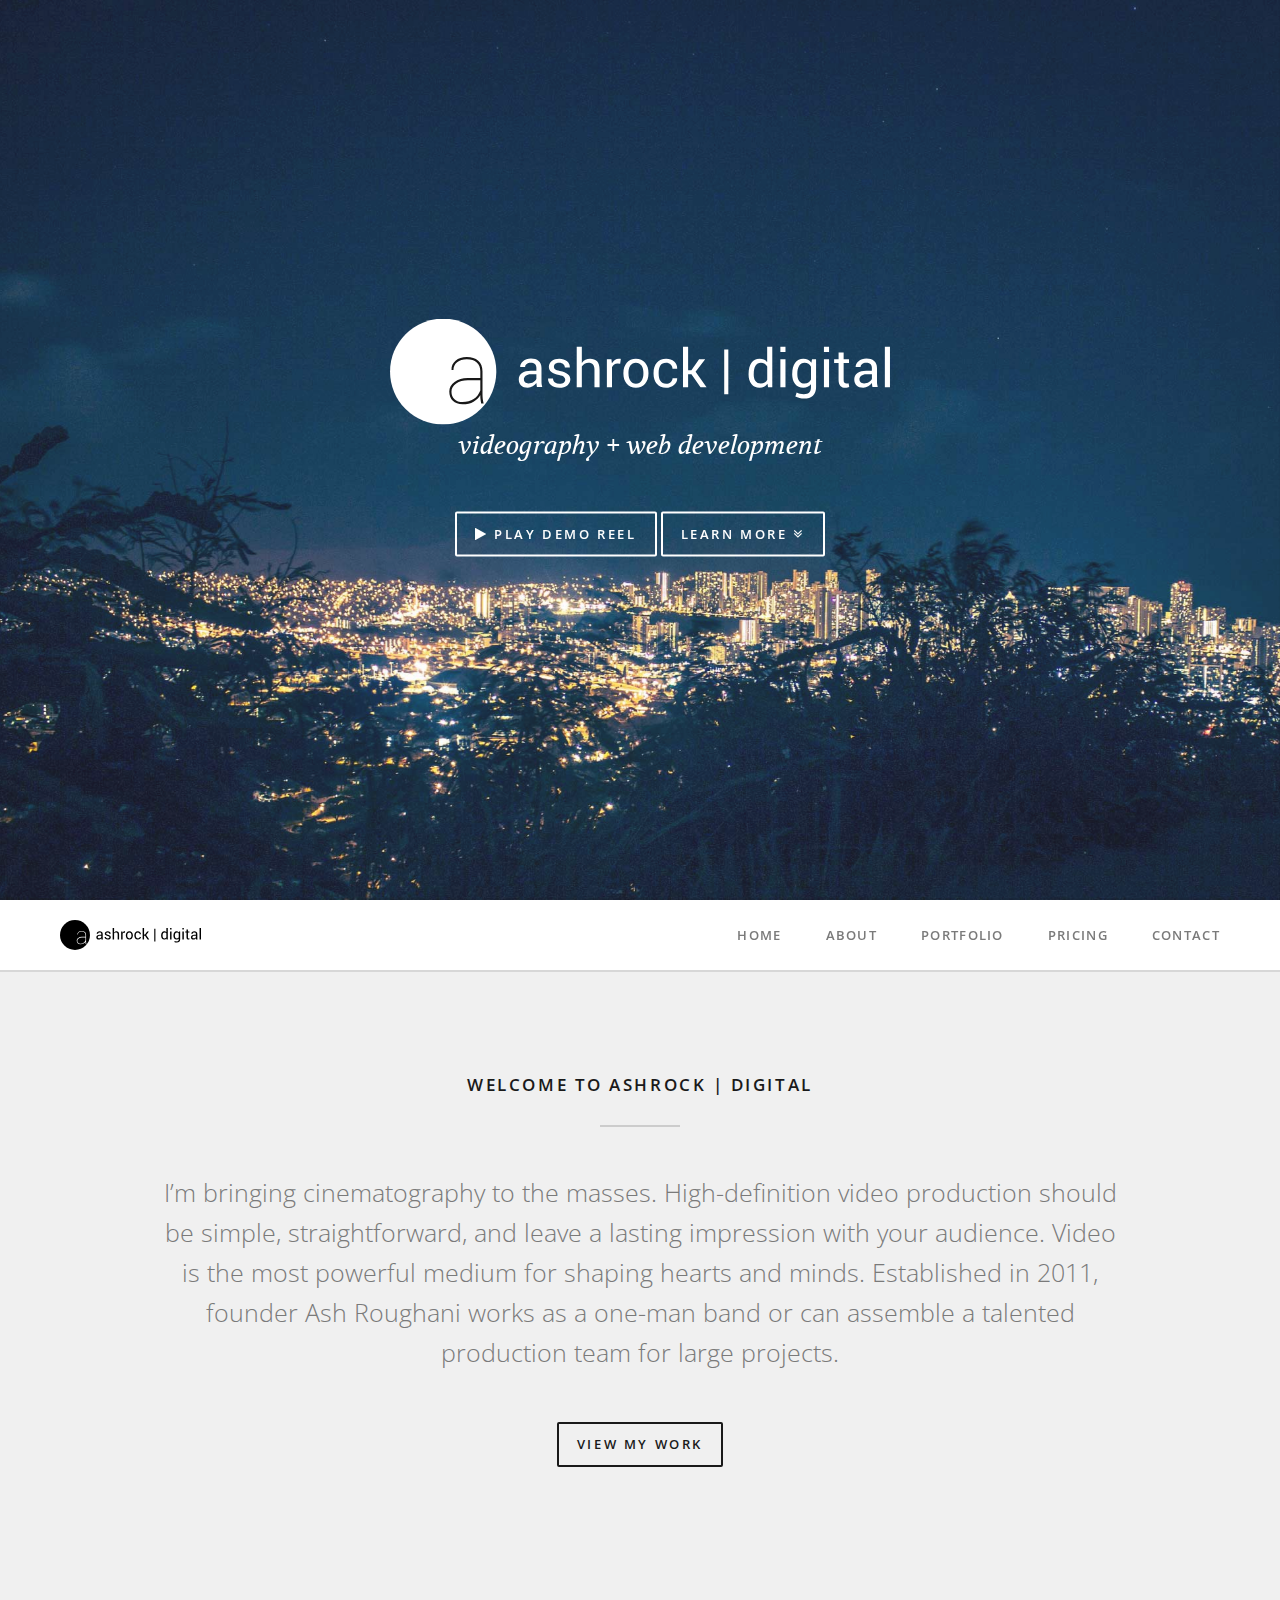
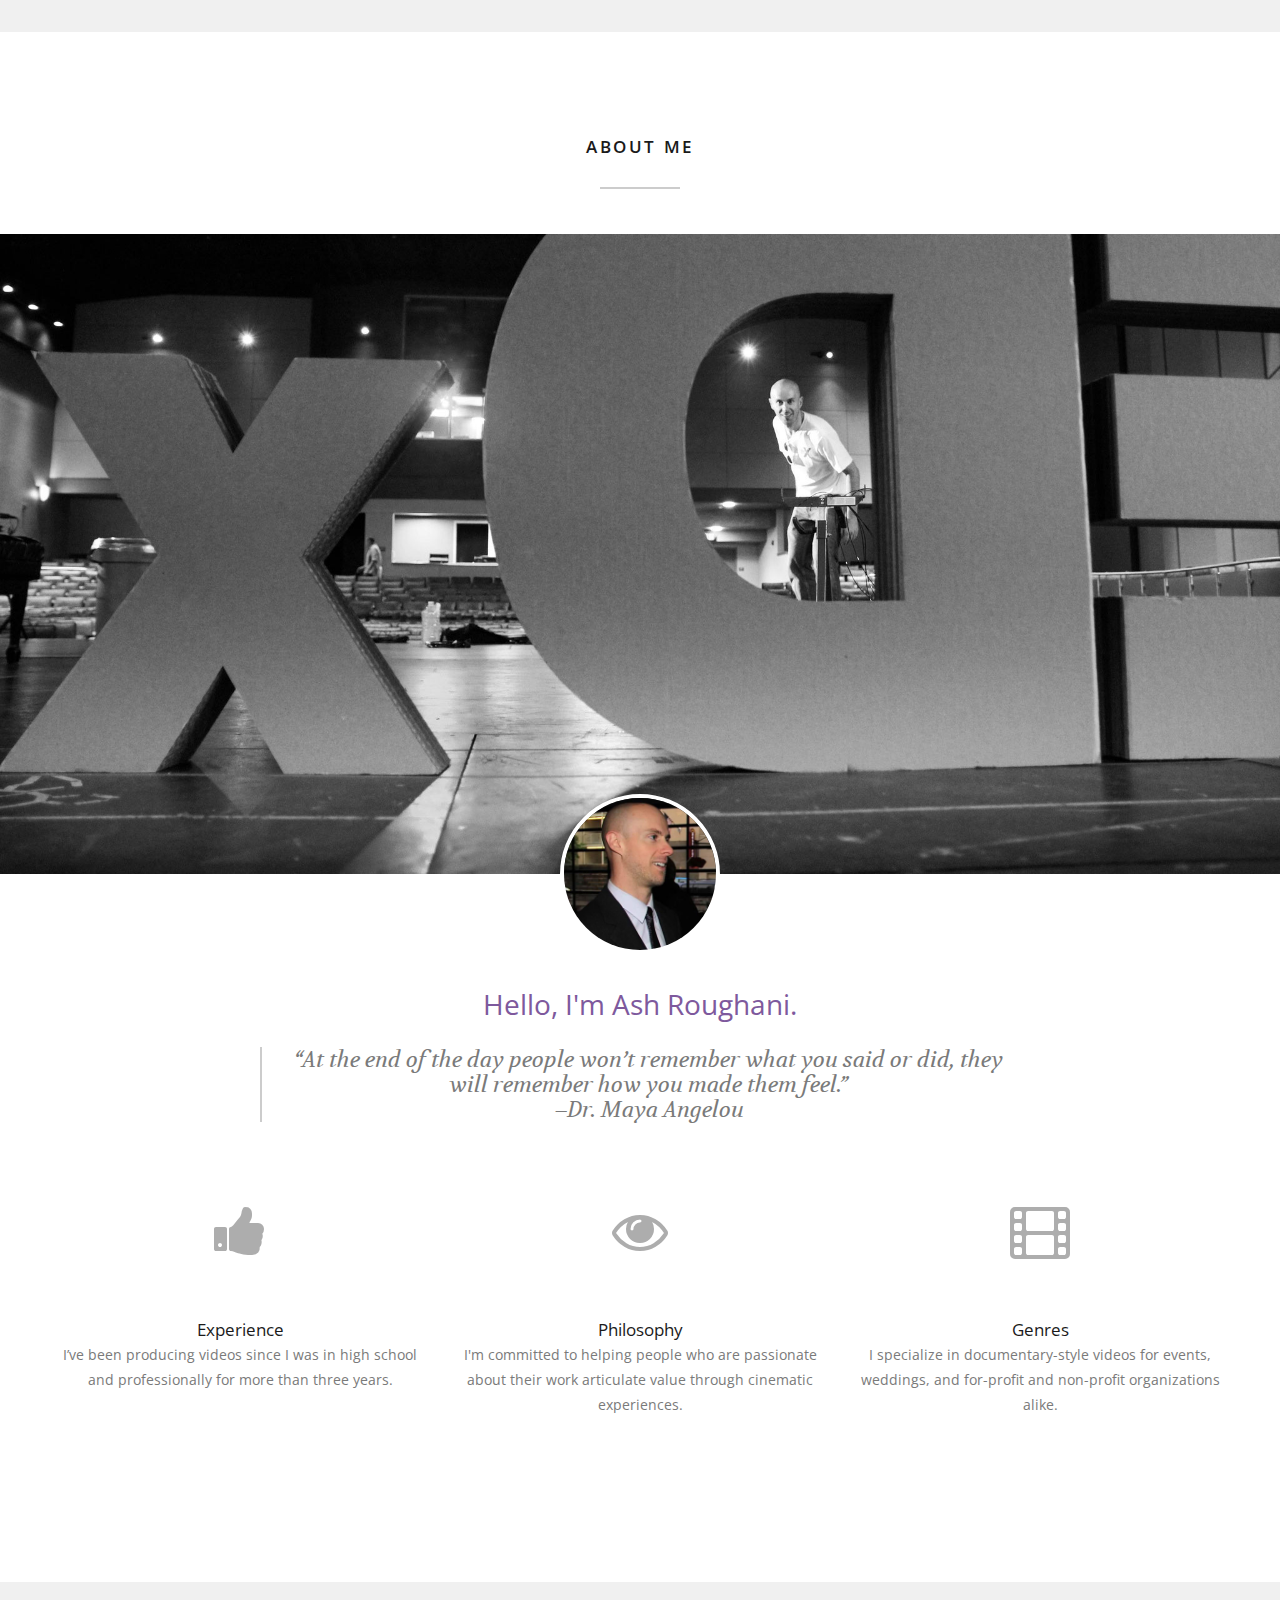
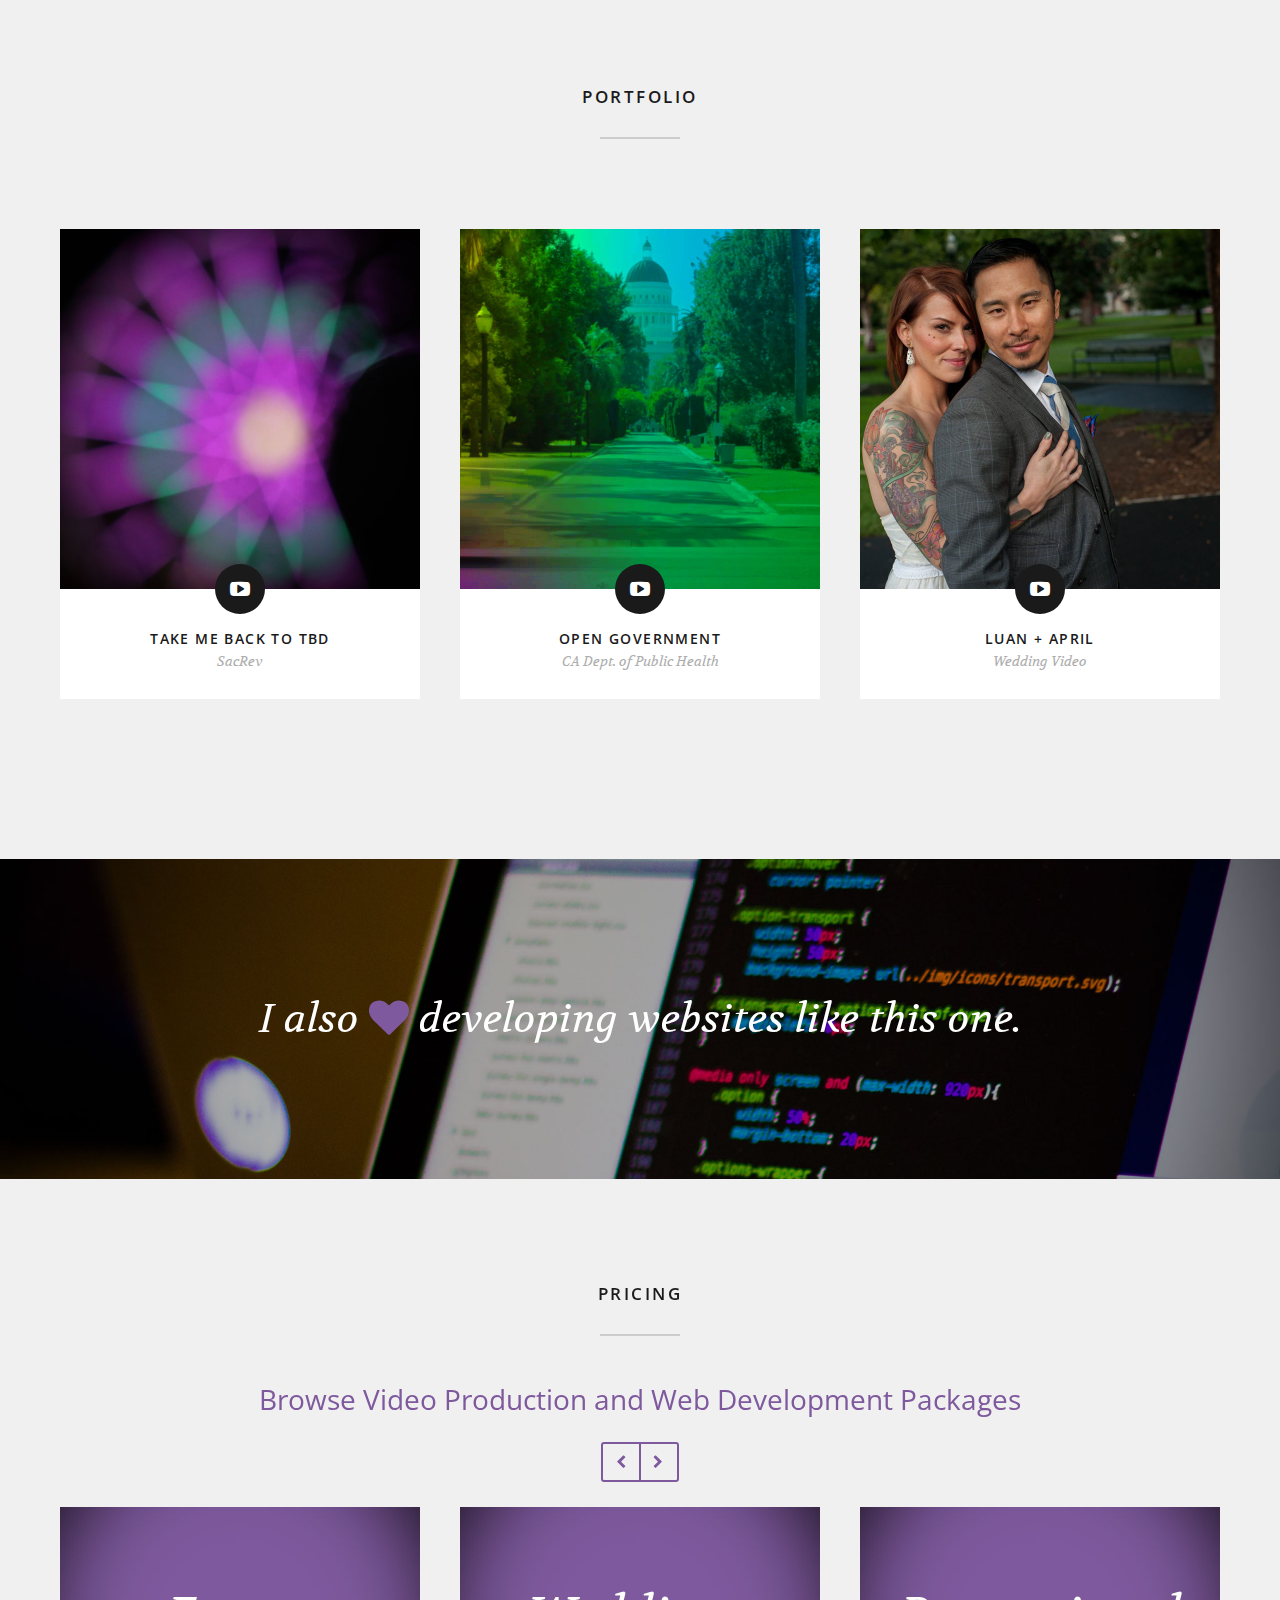
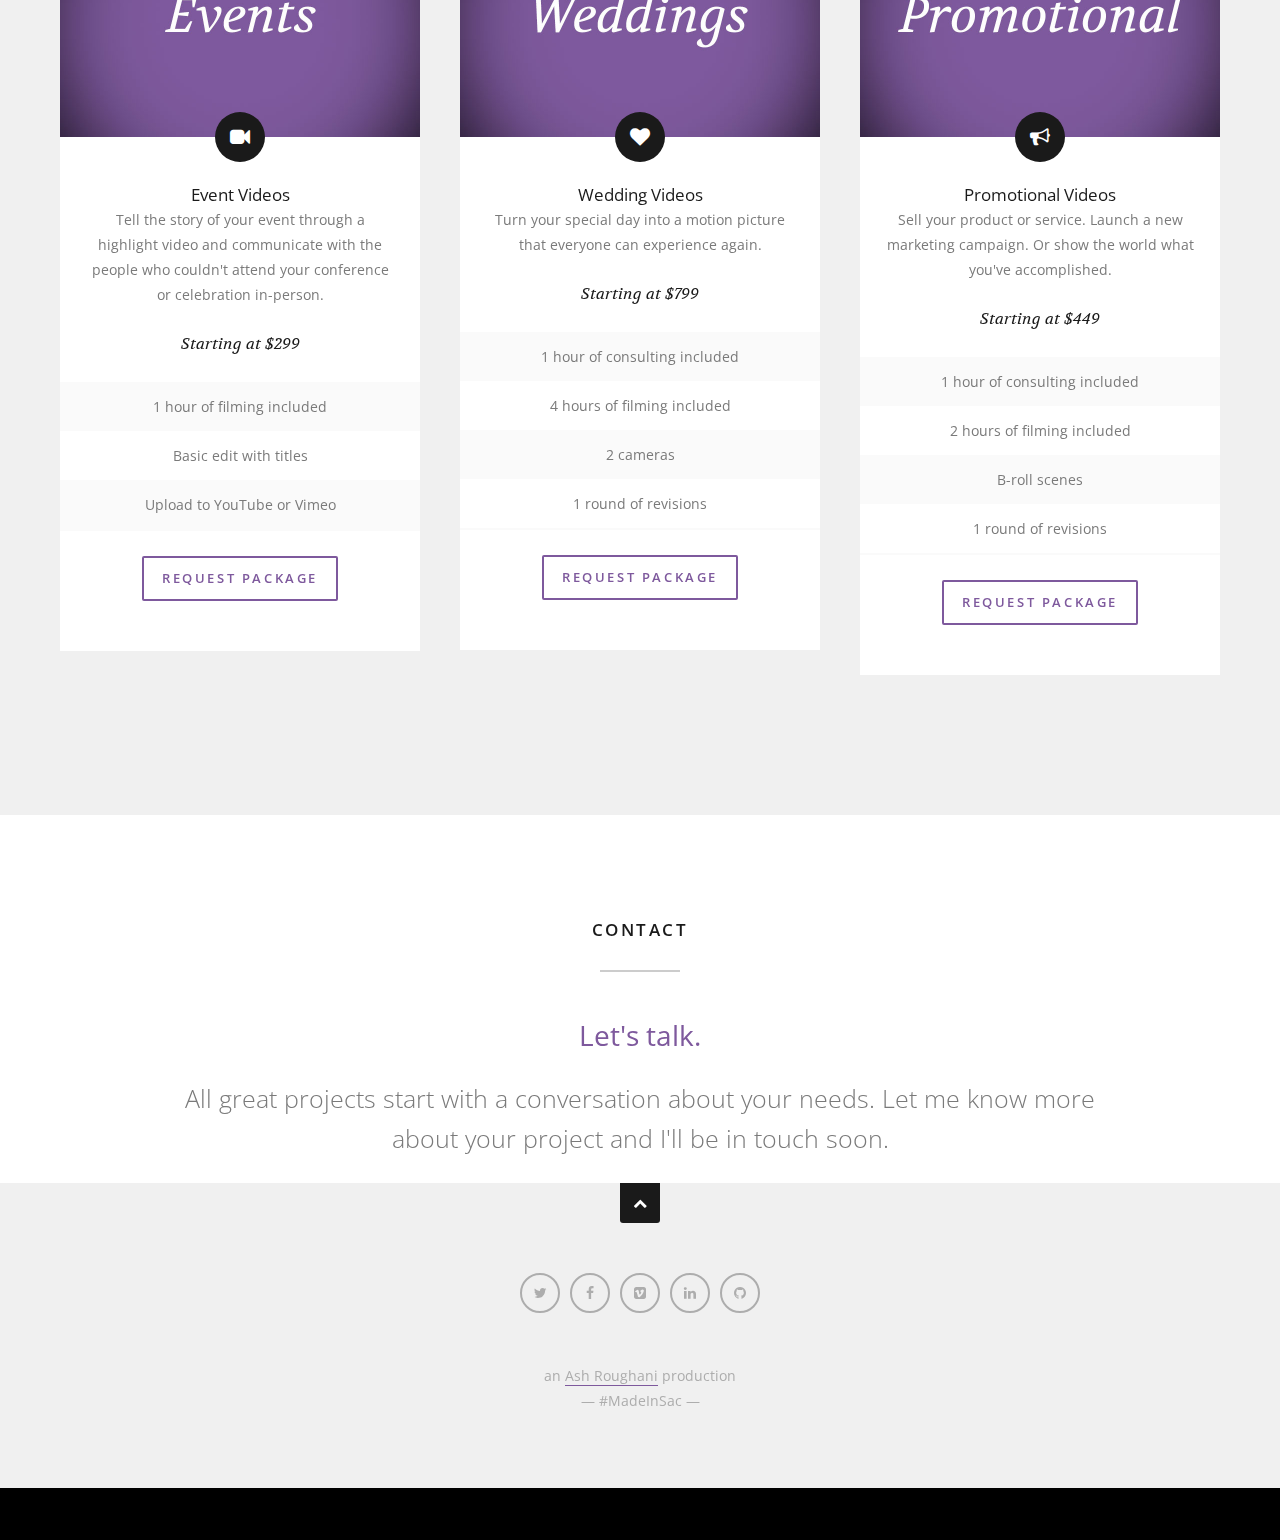
<file: index.html>
<!DOCTYPE html>
<html lang="en">
<!--[if IE 7]><html lang="en" class="ie7"><![endif]-->
<!--[if IE 8]><html lang="en" class="ie8"><![endif]-->
<!--[if IE 9]><html lang="en" class="ie9"><![endif]-->
<!--[if (gt IE 9)|!(IE)]><html lang="en"><![endif]-->
<!--[if !IE]><html lang="en"><![endif]-->
<head>
	<meta charset="utf-8">
	<script src="js/lib/modernizr.js"></script>

	<!-- The title of your site -->
	<title>Sacramento, CA Video Production + Web Development</title>

	<!-- Meta -->
	<meta name="robots" content="index, follow">
	<meta name="description" content="ashrock | digital is a Sacramento-based videography and web design consultancy founded by Ash Roughani in 2011. We focus on delivering immersive, cross-platform digital experiences.">
	<meta name="keywords" content="sacramento, video, videography, videographer, video production, cinematography, cinematographer, web development, web developer, web design">

	<!-- Essential viewport settings -->
	<meta name="viewport" content="width=device-width, initial-scale=1, maximum-scale=1, user-scalable=no">

	<!-- Fonts -->
	<link href='https://fonts.googleapis.com/css?family=Montserrat:400,700' rel='stylesheet' type='text/css'>
	<link href='https://fonts.googleapis.com/css?family=Open+Sans:400,300,700,800' rel='stylesheet' type='text/css'>
	<link href='https://fonts.googleapis.com/css?family=Volkhov:400,400italic' rel='stylesheet' type='text/css'>

	<!-- Essential stylesheets -->
	<link rel="stylesheet" href="css/loader.css">
	<link rel="stylesheet" href="css/lib/essentials.css">
	<link rel="stylesheet" href="css/lib/ytplayer.css">
	<link rel="stylesheet" href="css/lib/font-awesome.min.css">
	<link rel="stylesheet" href="css/lib/magnific-popup.css">
	<link rel="stylesheet" href="css/lib/jquery.bxslider.css">

	<!-- Primary stylesheet -->
	<link rel="stylesheet" href="css/main.css">
	<link rel="stylesheet" href="css/style.css">

	<!-- Favicon -->
	<link rel="shortcut icon" href="images/favicon.ico">

	<!--[if lt IE 9]>
		<script src="http://html5shim.googlecode.com/svn/trunk/html5.js"></script>
	<![endif]-->

	<!-- Analytics -->
	<script>
		(function(i,s,o,g,r,a,m){i['GoogleAnalyticsObject']=r;i[r]=i[r]||function(){
			(i[r].q=i[r].q||[]).push(arguments)},i[r].l=1*new Date();a=s.createElement(o),
			m=s.getElementsByTagName(o)[0];a.async=1;a.src=g;m.parentNode.insertBefore(a,m)
		})(window,document,'script','//www.google-analytics.com/analytics.js','ga');

		ga('create', 'UA-27272665-1', 'auto');
		ga('send', 'pageview');

	</script>

</head>

<body>

	<!-- Preloader -->
	<div id="preloader">
		<div id="status">&nbsp;</div>
	</div>

	<!-- Home with controlled background video -->
	<div id="home" class="home-wrap video">
		<div class="home-content text-white">

			<!-- Logo and text -->
			<img src="images/ashrockdigital.svg" alt="ashrock | digital" class="the-logo">
			<h6 class="bigtext serif italic margin-bottom">videography + web development</h6>

			<!-- Action buttons -->
			<a onclick="jQuery('#video').playYTP()" class="button outline white play-btn-normal margin-bottom"><i class="fa fa-play"></i> Play Demo Reel</a>

			<a href="#introduction" class="smoothscroll button outline white margin-bottom">Learn More <i class="fa fa-angle-double-down"></i>
			</a>

		</div>
	</div>


	<!-- Background with YouTube video -->
	<div class="video-container">
		<a id="video" class="fullscreen-video" data-property="{videoURL:'https://www.youtube.com/watch?v=59gws6ZHpM0'}">The Video</a>
	</div>


	<!-- Video controls -->
	<div class="video-controls">
		<button onclick="jQuery('#video').pauseYTP()"><i class="fa fa-pause"></i></button>
		<button onclick="jQuery('#video').toggleVolume()"><i class="fa fa-volume-up"></i></button>
	</div>

	<!-- Background image to display when the video doesn't play anymore -->
	<div style="background-image: url('images/honolulu_skyline.jpg');" class="fullscreen-img"></div>


	<!-- Menu -->
	<div class="main-menu white-menu fixedmenu">
		<div class="menu-wrap">


			<!-- Your symbolic or typographic logo -->
			<a href="#home" class="smoothscroll"><img src="images/ashrockdigital_black.svg" alt="ashrock | digital" height="30" class="menu-logo"></a>


			<!-- The menu toggle -->
			<input type="checkbox" id="toggle" />
			<label for="toggle" class="toggle"></label>


			<!-- The menu items -->
			<ul class="menu">
				<li><a href="#home" class="smoothscroll">Home</a></li>
				<li><a href="#about" class="smoothscroll">About</a></li>
				<li><a href="#portfolio" class="smoothscroll">Portfolio</a></li>
				<li><a href="#pricing" class="smoothscroll">Pricing</a></li>
				<li><a href="#contact" class="smoothscroll">Contact</a></li>
			</ul>


		</div>
	</div>


	<!-- Introduction text -->
	<section id="introduction" class="introduction">
		<div class="row">
			<div class="ten columns center">


				<!-- The title -->
				<div class="title">
					<h1>Welcome to ashrock | digital</h1>
					<hr>
				</div>


				<!-- Text and a button -->
				<p class="big thin">I’m bringing cinematography to the masses. High-definition video production should be simple, straightforward, and leave a lasting impression with your audience. Video is the most powerful medium for shaping hearts and minds. Established in 2011, founder Ash Roughani works as a one-man band or can assemble a talented production team for large projects.</p>
				<p><a href="#portfolio" class="button outline smoothscroll">View my work</a></p>


			</div>
		</div>
	</section>


	<!-- About me -->
	<section id="about" class="about">


		<!-- The title -->
		<div class="row">
			<div class="twelve columns title">
				<h1>About me</h1>
				<hr>
			</div>
		</div>


		<!-- About header -->
		<div style="background-image: url('images/tedx.jpg')" class="header">
		</div>


		<!-- Circle avatar -->
		<img src="images/ash_roughani.jpg" alt="Ash Roughani" class="about-avatar">


		<!-- About introduction -->
		<div class="row">
			<div class="eight columns center margin-bottom">
				<h2 class="text-color">Hello, I'm Ash Roughani.</h2>
				<blockquote class="big">“At the end of the day people won’t remember what you said or did, they will remember how you made them feel.”<br> –Dr. Maya Angelou</blockquote>
			</div>
		</div>


		<!-- 3 Columns -->
		<div class="row">


			<!-- Column 1 -->
			<div class="four columns">
				<p><i class="fa fa-thumbs-up icon huge"></i></p>
				<h4>Experience</h4>
				<p>I’ve been producing videos since I was in high school and professionally for more than three years.</p>
			</div>


			<!-- Column 2 -->
			<div class="four columns">
				<p><i class="fa fa-eye icon huge"></i></p>
				<h4>Philosophy</h4>
				<p>I'm committed to helping people who are passionate about their work articulate value through cinematic experiences.</p>
			</div>


			<!-- Column 3 -->
			<div class="four columns">
				<p><i class="fa fa-film icon huge"></i></p>
				<h4>Genres</h4>
				<p>I specialize in documentary-style videos for events, weddings, and for-profit and non-profit organizations alike.</p>
			</div>


		</div>
	</section>




	<!-- More work -->
	<section id="portfolio" class="more-work">
		<div class="row">
			<div class="twelve columns margin-bottom">


				<!-- The title -->
				<div class="title">
					<h1>Portfolio</h1>
					<hr>
				</div>


			</div>
		</div>


		<!-- Thumbnails -->
		<div class="row margin">


			<!-- 1. Take Me Back to TBD -->
			<div class="four columns medium-six columns small-twelve columns">
				<div class="portfolio-thumb">
					<a class="popup-youtube" href="https://www.youtube.com/watch?v=ekyYEWD6eno">
						<img src="images/tbd.jpg" alt="Take Me Back to TBD">
						<i class="fa fa-youtube-play"></i>
						<b>Take Me Back to TBD</b>
						<em>SacRev</em>
					</a>
				</div>
			</div>


			<!-- 2. Open Government -->
			<div class="four columns medium-six columns small-twelve columns">
				<div class="portfolio-thumb">
					<a class="popup-vimeo" href="https://vimeo.com/102955602">
						<img src="images/cdph.jpg" alt="Open Government">
						<i class="fa fa-youtube-play"></i>
						<b>Open Government</b>
						<em>CA Dept. of Public Health</em>
					</a>
				</div>
			</div>


			<!-- 3. Luan + April -->
			<div class="four columns medium-six columns small-twelve columns">
				<div class="portfolio-thumb">
					<a class="popup-vimeo" href="https://vimeo.com/85307373">
						<img src="images/april_luan.jpg" alt="Luan + April">
						<i class="fa fa-youtube-play"></i>
						<b>Luan + April</b>
						<em>Wedding Video</em>
					</a>
				</div>
			</div>


		</div>
	</section>



	<!-- I heart web development -->
	<section class="call-to-action">
		<div class="coding-img" style="background-image: url('images/coding.jpg');">
			<div class="header small">
				<div class="header-center">
					<div class="centerdiv">
						<h5 class="bigtext serif italic text-white">I also <i class="fa fa-heart text-color"></i> developing websites like this one.</h5>
					</div>
				</div>
			</div>
		</div>
	</section>



	<!-- Pricing -->
	<section id="pricing" class="services">
		<div class="row">
			<div class="twelve columns">


				<!-- Heading -->
				<div class="title">
					<h1>Pricing</h1>
					<hr>
				</div>


				<!-- Slider controls -->
				<h2 class="text-color">Browse Video Production and Web Development Packages</h2>
				<p>
					<a id="services-prev" href="javascript:void(0)"><i class="fa fa-chevron-left icon arrow-next outline color attached"></i></a>
					<a id="services-next" href="javascript:void(0)"><i class="fa fa-chevron-right icon arrow-prev outline color attached"></i></a>
				</p>


			</div>
		</div>


		<!-- Packages slider -->
		<div class="row">
			<div class="list_carousel">
				<ul id="services-slider">


					<!-- 1. Events -->
					<li class="service-item">
						<img src="images/events.jpg" alt="Event Videos">
						<i class="fa fa-video-camera"></i>
						<h4>Event Videos</h4>
						<p> Tell the story of your event through a highlight video and  communicate with the people who couldn't attend your conference or celebration in-person.</p>
						<h5 class="serif italic">Starting at $299</h5>
						<ul>
							<li>1 hour of filming included</li>
							<li>Basic edit with titles</li>
							<li>Upload to YouTube or Vimeo</li>
						</ul>
						<p><a href="#contact" class="button outline color smoothscroll">Request package</a></p>
					</li>


					<!-- 2. Weddings -->
					<li class="service-item">
						<img src="images/weddings.jpg" alt="Wedding Videos">
						<i class="fa fa-heart"></i>
						<h4>Wedding Videos</h4>
						<p> Turn your special day into a motion picture that everyone can experience again.</p>
						<h5 class="serif italic">Starting at $799</h5>
						<ul>
							<li>1 hour of consulting included</li>
							<li>4 hours of filming included</li>
							<li>2 cameras</li>
							<li>1 round of revisions</li>
						</ul>
						<p><a href="#contact" class="button outline color smoothscroll">Request package</a></p>
					</li>


					<!-- 3. Promotional -->
					<li class="service-item">
						<img src="images/promo.jpg" alt="Promotional Videos">
						<i class="fa fa-bullhorn"></i>
						<h4>Promotional Videos</h4>
						<p> Sell your product or service. Launch a new marketing campaign. Or show the world what you've accomplished.</p>
						<h5 class="serif italic">Starting at $449</h5>
						<ul>
							<li>1 hour of consulting included</li>
							<li>2 hours of filming included</li>
							<li>B-roll scenes</li>
							<li>1 round of revisions</li>
						</ul>
						<p><a href="#contact" class="button outline color smoothscroll">Request package</a></p>
					</li>


					<!-- 4. Custom daily -->
					<li class="service-item">
						<img src="images/daily.jpg" alt="Custom Day Rates">
						<i class="fa fa-calendar"></i>
						<h4>Custom Day Rates</h4>
						<p> Day rates are designed to make large projects affordable by condensing production in as few days as possible.</p>
						<h5 class="serif italic">$499 for the first day</h5>
						<ul>
							<li>$299 each additional day</li>
							<li>Multiple locations</li>
							<li>See custom hourly for editing rates</li>
						</ul>
						<p><a href="#contact" class="button outline color smoothscroll">Request package</a></p>
					</li>


					<!-- 5. Custom hourly -->
					<li class="service-item">
						<img src="images/hourly.jpg" alt="Custom Hourly Rates">
						<i class="fa fa-clock-o"></i>
						<h4>Custom Hourly Rates</h4>
						<p> Hourly rates are designed for smaller projects with very specific needs.</p>
						<h5 class="serif italic">Starting at $50</h5>
						<ul>
							<li>Filming at $100/hr.</li>
							<li>Editing at $75/hr.</li>
							<li>Consulting at $50/hr.</li>
							<li>2 hour minimum</li>
						</ul>
						<p><a href="#contact" class="button outline color smoothscroll">Request package</a></p>
					</li>


					<!-- 6. Raw footage -->
					<li class="service-item">
						<img src="images/raw.jpg" alt="Raw Footage Only">
						<i class="fa fa-file-video-o"></i>
						<h4>Raw Footage Only</h4>
						<p> Already have have an editor and just need the raw footage?</p>
						<h5 class="serif italic">$99 per hour</h5>
						<ul>
							<li>2 hour minimum</li>
							<li>Flat or graded picture style</li>
							<li>Transfer via Dropbox or Google Drive</li>
						</ul>
						<p><a href="#contact" class="button outline color smoothscroll">Request package</a></p>
					</li>


					<!-- 7. WordPress -->
					<li class="service-item">
						<img src="images/wordpress.jpg" alt="WordPress">
						<i class="fa fa-wordpress"></i>
						<h4>WordPress</h4>
						<p> Nearly 1 in 5 websites on the Internet are powered by WordPress, a content management system (CMS) that makes publishing web pages and blog posts incredibly simple.</p>
						<h5 class="serif italic">Starting at $499</h5>
						<ul>
							<li>2 hours of consulting</li>
							<li>10 hours of development</li>
							<li>Premium theme customization</li>
							<li>Custom domain set-up</li>
						</ul>
						<p><a href="#contact" class="button outline color smoothscroll">Request package</a></p>
					</li>


					<!-- 8. Squarespace -->
					<li class="service-item">
						<img src="images/squarespace.jpg" alt="Squarespace">
						<i class="fa fa-laptop"></i>
						<h4>Squarespace</h4>
						<p> For clients who desire a more user-friendly CMS and don't want to worry about maintenance, Squarespace is a good alternative to WordPress.</p>
						<h5 class="serif italic">Starting at $799</h5>
						<ul>
							<li>2 hours of consulting</li>
							<li>15 hours of development</li>
							<li>Custom branding</li>
							<li>Custom domain set-up</li>
						</ul>
						<p><a href="#contact" class="button outline color smoothscroll">Request package</a></p>
					</li>


					<!-- 9. Custom website -->
					<li class="service-item">
						<img src="images/custom.jpg" alt="Custom Websites">
						<i class="fa fa-code"></i>
						<h4>Custom Websites</h4>
						<p> Want to build your new website from the ground-up? Let's develop a custom package together.</p>
						<h5 class="serif italic">Starting at $999</h5>
						<ul>
							<li>2 hours of consulting</li>
							<li>20 hours of development</li>
							<li>Custom everything</li>
						</ul>
						<p><a href="#contact" class="button outline color smoothscroll">Request package</a></p>
					</li>



				</ul>
				<div class="clearfix"></div>
			</div>
		</div>
	</section>



	<!-- Contact -->
	<section id="contact" class="contact">
		<div class="row">
			<div class="ten columns center">


				<!-- The title -->
				<div class="title">
					<h1>Contact</h1>
					<hr>
				</div>


				<!-- Intro text -->
				<h2 class="text-color">Let's talk.</h2>
				<p class="big thin">All great projects start with a conversation about your needs. Let me know more about your project and I'll be in touch soon.</p>


			</div>
		</div>

	</section>




	<!-- The footer -->
	<section class="footer-two">
		<div class="row">
			<div class="twelve columns">


				<!-- Back to top button -->
				<p><a href="#home" class="smoothscroll"><i class="fa fa-chevron-up icon arrow-top"></i></a></p>


				<!-- Social icons -->
				<p>
					<a href="https://twitter.com/Roughani" target="_blank"><i class="fa fa-twitter icon outline light"></i></a>
					<a href="https://www.facebook.com/ashrockdigital" target="_blank"><i class="fa fa-facebook icon outline light"></i></a>
					<a href="https://vimeo.com/ashrock" target="_blank"><i class="fa fa-vimeo-square icon outline light"></i></a>
					<a href="https://www.linkedin.com/in/ashroughani/" target="_blank"><i class="fa fa-linkedin icon outline light"></i></a>
					<a href="https://github.com/roughani" target="_blank"><i class="fa fa-github icon outline light"></i></a>
				</p>


				<!-- Credits -->
				<p class="text-light">an <a href="http://ashroughani.com/" target="_blank" class="underline">Ash Roughani</a> production<br>
				&mdash; <a href="https://twitter.com/search?q=%23MadeInSac">#MadeInSac</a> &mdash;</p>


			</div>
		</div>
	</section>




	<!-- Javascript -->
	<script src="js/lib/jquery.min.js"></script>
	<script src="js/lib/jquery.fittext.js"></script>
	<script src="js/lib/jquery.magnific-popup.min.js"></script>
	<script src="js/lib/jquery.bxslider.min.js"></script>
	<script src="js/lib/jquery.sticky.js"></script>
	<script src="js/lib/jquery.equal.js"></script>

	<!-- Basic functions -->
	<script src="js/main.js"></script>

	<!-- Specific functions for this page -->
	<script src="js/lib/jquery.ytplayer.js"></script>
	<script src="js/video.js"></script>

	<!-- Scripts for the services slider -->
	<script src="js/lib/jquery.touchswipe.min.js"></script>
	<script src="js/lib/jquery.caroufredsel.min.js"></script>
	<script src="js/services-slider.js"></script>


	<!-- Preloader -->
	<script type="text/javascript">
		//<![CDATA[
		$(window).load(function() { // makes sure the whole site is loaded
			$('#status').fadeOut(); // will first fade out the loading animation
				$('#preloader').delay(350).fadeOut('slow'); // will fade out the white DIV that covers the website.
			$('body').delay(350).css({'overflow-y':'visible'});
		})
		//]]>
	</script>


</body>
</html>
</file>
<file: css/loader.css>
#preloader {
position: fixed;
top: 0;
left: 0;
right: 0;
bottom: 0;
background-color: #ffffff;
z-index: 999;
}

#status {
width: 200px;
height: 200px;
position: absolute;
left: 50%;
top: 50%;
background-image: url(../images/status.gif);
background-repeat: no-repeat;
background-position: center;
margin: -100px 0 0 -100px;
}
</file>
<file: css/lib/essentials.css>
html, body {
height: 100%;
min-height: 100#;
}

body {
overflow-x: hidden;
padding: 0;
}

/* Tim Pietrusky advanced checkbox hack (Android <= 4.1.2) */
body{ -webkit-animation: bugfix infinite 1s; }
@-webkit-keyframes bugfix { from {padding:0;} to {padding:0;} }

/* Eric Meyer's Reset CSS v2.0 - http://cssreset.com */
html,body,div,span,applet,object,iframe,h1,h2,h3,h4,h5,h6,p,blockquote,pre,a,abbr,acronym,address,big,cite,code,del,dfn,em,img,ins,kbd,q,s,samp,small,strike,strong,sub,sup,tt,var,b,u,i,center,dl,dt,dd,ol,ul,li,fieldset,form,label,legend,table,caption,tbody,tfoot,thead,tr,th,td,article,aside,canvas,details,embed,figure,figcaption,footer,header,hgroup,menu,nav,output,ruby,section,summary,time,mark,audio,video{border:0;font-size:100%;font:inherit;vertical-align:baseline;margin:0;padding:0}article,aside,details,figcaption,figure,footer,header,hgroup,menu,nav,section{display:block}body{line-height:1}ol,ul{list-style:none}blockquote,q{quotes:none}blockquote:before,blockquote:after,q:before,q:after{content:none}table{border-collapse:collapse;border-spacing:0}

/* Other resets */
* {
margin: 0;
padding: 0;
border: 0;
-webkit-tap-highlight-color: rgba(255, 255, 255, 0)!important; 
-webkit-focus-ring-color: rgba(255, 255, 255, 0)!important; 
outline: none!important;
}

/* Typography resets */
html {
font-size: 1em; /* 1 */
-webkit-text-size-adjust: 1em; /* 2 */
-ms-text-size-adjust: 1em; /* 2 */
}

body {
vertical-align: baseline;
}

html,
button,
input,
select,
textarea {
font-family: sans-serif;
}

/* Apply a natural box layout model to all elements */
*, *:before, *:after {
-webkit-box-sizing: border-box;
-moz-box-sizing: border-box;
box-sizing: border-box;
}

/* No outlines */
a:focus {
outline: 0;
}

a:hover,
a:active {
outline: 0;
}

/* Responsive images placed in a row to save a conflict with fullscreen background images */
.row img {
max-width: 100%;
vertical-align: middle;
}

/* Iframes */
iframe {
border: 0;
}

iframe,
object,
embed {
max-width: 100%;
}

/* Code */
pre {
white-space: pre-wrap;
white-space: -moz-pre-wrap;
white-space: -pre-wrap;
white-space: -o-pre-wrap;
word-wrap: break-word;
}

pre {
padding: 10px;
background: #eeeeee;
border: 1px solid #cccccc;
white-space: pre-wrap;
}

pre code {
color: #333333;
}

code {
font-family: Courier New, monospace;
font-size: 14px;
}

code span {
color: #33aa33;
font-weight: bold;
}

/* Standard form elements */
form {
margin: 0;
padding: 0;
display: block;
}

input[type=text],
input[type=url],
input[type=tel],
input[type=number],
input[type=email],
textarea {
width: 100%;
height: 40px;
display: block;
border: 2px solid #ffffff;
background: #ffffff;
font-size: 16px;
padding-left: 6px;
border-radius: 0;
margin-bottom: 20px;
}

textarea {
padding-top: 9px;
overflow: auto;
vertical-align: top;
resize: none;
}

.placeholder {
color: #808080;
}

:-moz-placeholder {
color: #808080;
}

::-moz-placeholder {
color: #808080;
}

:-ms-input-placeholder {
color: #808080;
}

::-webkit-input-placeholder {
color: #808080;
}

input:focus,
textarea:focus {
outline: 0;
border-color: #c0c0c0;
color: #333333;
}

input.error,
textarea.error {
border-color: red;
}

/* Shape effects */
.circle {
-webkit-border-radius: 50%;
		border-radius: 50%; 
}

.rounded {
-webkit-border-radius: 5px;
		border-radius: 5px;
}

/* Aligning */
.alignleft,
img.alignleft {
text-align: left;
}

.alignright,
img.alignright {
text-align: right;
}

.aligncenter,
img.aligncenter {
text-align: center;
}

.alignnone,
img.alignnone {
text-align: inherit;
}

img.alignleft {
display: inline-block;
float: left;
margin-right: 25px;
margin-bottom: 25px;
}

img.alignright {
display: inline-block;
float: right;
margin-left: 25px;
margin-bottom: 25px;
}

img.aligncenter {
display: block;
margin: 0 auto 25px;
}

img:after {
clear: both;
}

/* Margins */
img {
margin-bottom: 25px;
}

.no-margin {
margin-top: 0;
margin-bottom: 0;
}

.margin-all {
margin: 25px;
}

.margin {
margin-top: 25px;
margin-bottom: 25px;
}

.margin-top {
margin-top: 25px;
}

.margin-bottom {
margin-bottom: 25px;
}

.margin-big {
margin-top: 50px;
margin-bottom: 50px;
}

.margin-all-big {
margin: 50px;
}

.margin-top-big {
margin-top: 50px;
}

.margin-bottom-big {
margin-bottom: 50px;
}

.margin-small {
margin-top: 10px;
margin-bottom: 10px;
}

.margin-all-small {
margin: 10px;
}

.margin-top-small {
margin-top: 10px;
}

.margin-bottom-small {
margin-bottom: 10px;
}

/* Styles for Magnific Popup */
.mfp-container {
padding: 0;
}

.inline-popup {
position: relative;
background: #ffffff;
padding: 20px;
width: auto;
max-width: 600px;
margin: 0 auto;
}

.inline-popup.fullheight {
height: 100%;
min-height: 100vh;
}

.inline-popup.fullscreen {
width: 100%;
max-width: 100%;
height: 100%;
min-height: 100vh;
}

.soundcloud-popup .mfp-iframe {
height: 182px;
}

/*
Default grid
Large grid - 1200+ screens
Tablet grid - Tablet portrait
Medium grid - Smartphone landscape
Small grid - Smartphone portrait
Clearing the grid
*/

/* Default 960 grid with 40px gutter */
.row { position: relative; width: 960px; margin: 0 auto; }
.column, .columns { float: left; display: inline; margin-left: 20px; margin-right: 20px; }
.row.margin > .column, .row.margin > .columns { margin: 20px; }
.row.margin-bottom > .column, .row.margin-bottom > .columns { margin-bottom: 40px; }

/* Base grid */
.one.column,
.one.columns { width: 40px; }
.two.columns { width: 120px; }
.three.columns { width: 200px; }
.four.columns { width: 280px; }
.five.columns { width: 360px; }
.six.columns { width: 440px; }
.seven.columns { width: 520px; }
.eight.columns { width: 600px; }
.nine.columns { width: 680px; }
.ten.columns { width: 760px; }
.eleven.columns { width: 840px; }
.twelve.columns { width: 920px; }

/* Offsets */
.offset-by-one { margin-left: 100px; }
.offset-by-two { margin-left: 180px; }
.offset-by-three { margin-left: 260px; }
.offset-by-four { margin-left: 340px; }
.offset-by-five { margin-left: 420px; }
.offset-by-six { margin-left: 500px; }
.offset-by-seven { margin-left: 580px; }
.offset-by-eight { margin-left: 660px; }
.offset-by-nine { margin-left: 740px; }
.offset-by-ten { margin-left: 820px; }
.offset-by-eleven { margin-left: 900px; }

/* Centering the grid */
.one.column.center,
.one.columns.center { margin-left: 460px; }
.two.columns.center { margin-left: 420px; }
.three.columns.center { margin-left: 380px; }
.four.columns.center { margin-left: 340px; }
.five.columns.center { margin-left: 300px; }
.six.columns.center { margin-left: 260px; }
.seven.columns.center { margin-left: 220px; }
.eight.columns.center { margin-left: 180px; }
.nine.columns.center { margin-left: 140px; }
.ten.columns.center { margin-left: 100px; }
.eleven.columns.center { margin-left: 60px; }
.twelve.columns.center { margin-left: 20px; }

/* Large */
@media only screen and (min-width: 1200px) {

.row { width: 1200px; }
.column, .columns { margin-left: 20px; margin-right: 20px; }
.row.margin > .column, .row.margin > .columns { margin: 20px; }
.row.margin-bottom > .column, .row.margin-bottom > .columns { margin-bottom: 40px; }

.one.column,
.one.columns { width: 60px; }
.two.columns { width: 160px; }
.three.columns { width: 260px; }
.four.columns { width: 360px; }
.five.columns { width: 460px; }
.six.columns { width: 560px; }
.seven.columns { width: 660px; }
.eight.columns { width: 760px; }
.nine.columns { width: 860px; }
.ten.columns { width: 960px; }
.eleven.columns { width: 1060px; }
.twelve.columns { width: 1160px; }

/* Offsets */
.offset-by-one { margin-left: 120px; }
.offset-by-two { margin-left: 220px; }
.offset-by-three { margin-left: 320px; }
.offset-by-four { margin-left: 420px; }
.offset-by-five { margin-left: 520px; }
.offset-by-six { margin-left: 620px; }
.offset-by-seven { margin-left: 720px; }
.offset-by-eight { margin-left: 820px; }
.offset-by-nine { margin-left: 920px; }
.offset-by-ten { margin-left: 1020px; }
.offset-by-eleven { margin-left: 1120px; }

/* Centering the grid */
.one.column.center,
.one.columns.center { margin-left: 570px; }
.two.columns.center { margin-left: 520px; }
.three.columns.center { margin-left: 470px; }
.four.columns.center { margin-left: 420px; }
.five.columns.center { margin-left: 370px; }
.six.columns.center { margin-left: 320px; }
.seven.columns.center { margin-left: 270px; }
.eight.columns.center { margin-left: 220px; }
.nine.columns.center { margin-left: 170px; }
.ten.columns.center { margin-left: 120px; }
.eleven.columns.center { margin-left: 70px; }
.twelve.columns.center { margin-left: 20px; }

}

/* Tablet */
@media only screen and (min-width: 768px) and (max-width: 959px) {

.row { width: 720px; }
.column, .columns { margin-left: 15px; margin-right: 15px; }
.row.margin > .column, .row.margin > .columns { margin: 15px; }
.row.margin-bottom > .column, .row.margin-bottom > .columns { margin-bottom: 30px; }

.one.column,
.one.columns { width: 30px; }
.two.columns { width: 90px; }
.three.columns { width: 150px; }
.four.columns { width: 210px; }
.five.columns { width: 270px; }
.six.columns { width: 330px; }
.seven.columns { width: 390px; }
.eight.columns { width: 450px; }
.nine.columns { width: 510px; }
.ten.columns { width: 570px; }
.eleven.columns { width: 630px; }
.twelve.columns { width: 690px; }

/* Offsets */
.offset-by-one { margin-left: 75px; }
.offset-by-two { margin-left: 135px; }
.offset-by-three { margin-left: 195px; }
.offset-by-four { margin-left: 255px; }
.offset-by-five { margin-left: 315px; }
.offset-by-six { margin-left: 375px; }
.offset-by-seven { margin-left: 435px; }
.offset-by-eight { margin-left: 495px; }
.offset-by-nine { margin-left: 555px; }
.offset-by-ten { margin-left: 615px; }
.offset-by-eleven { margin-left: 675px; }

/* Centering the grid */
.one.column.center,
.one.columns.center { margin-left: 345px; }
.two.columns.center { margin-left: 315px; }
.three.columns.center { margin-left: 285px; }
.four.columns.center { margin-left: 255px; }
.five.columns.center { margin-left: 225px; }
.six.columns.center { margin-left: 195px; }
.seven.columns.center { margin-left: 165px; }
.eight.columns.center { margin-left: 135px; }
.nine.columns.center { margin-left: 105px; }
.ten.columns.center { margin-left: 75px; }
.eleven.columns.center { margin-left: 45px; }
.twelve.columns.center { margin-left: 15px; }

/* Special layout grid */
.tablet-one.column,
.tablet-one.columns { width: 30px; }
.tablet-two.columns { width: 90px; }
.tablet-three.columns { width: 150px; }
.tablet-four.columns { width: 210px; }
.tablet-five.columns { width: 270px; }
.tablet-six.columns { width: 330px; }
.tablet-seven.columns { width: 390px; }
.tablet-eight.columns { width: 450px; }
.tablet-nine.columns { width: 510px; }
.tablet-ten.columns { width: 570px; }
.tablet-eleven.columns { width: 630px; }
.tablet-twelve.columns { width: 690px; }

}

/* Medium */
@media only screen and (min-width: 480px) and (max-width: 767px) {

.row { width: 480px; }
.columns, .column { margin-left: 8px; margin-right: 8px; }
.row.margin > .column, .row.margin > .columns { margin: 8px; }
.row.margin-bottom > .column, .row.margin-bottom > .columns { margin-bottom: 16px; }

.one.column,
.one.columns,
.two.columns,
.three.columns,
.four.columns,
.five.columns,
.six.columns,
.seven.columns,
.eight.columns,
.nine.columns,
.ten.columns,
.eleven.columns,
.twelve.columns { width: 464px; }

/* Offsets */
.offset-by-one,
.offset-by-two,
.offset-by-three,
.offset-by-four,
.offset-by-five,
.offset-by-six,
.offset-by-seven,
.offset-by-eight,
.offset-by-nine,
.offset-by-ten,
.offset-by-eleven { margin-left: 8px; }

/* Centering the grid */
.one.column.center,
.one.columns.center,
.two.columns.center,
.three.columns.center,
.four.columns.center,
.five.columns.center,
.six.columns.center,
.seven.columns.center,
.eight.columns.center,
.nine.columns.center,
.ten.columns.center,
.eleven.columns.center,
.twelve.columns.center { margin-left: 8px; }

/* Special layout grid */
.medium-one.column,
.medium-one.columns { width: 24px; }
.medium-two.columns { width: 64px; }
.medium-three.columns { width: 104px; }
.medium-four.columns { width: 144px; }
.medium-five.columns { width: 184px; }
.medium-six.columns { width: 224px; }
.medium-seven.columns { width: 264px; }
.medium-eight.columns { width: 304px; }
.medium-nine.columns { width: 344px; }
.medium-ten.columns { width: 384px; }
.medium-eleven.columns { width: 424px; }
.medium-twelve.columns { width: 464px; }

}

/* Small */
@media only screen and (max-width: 479px) {

.row { width: 312px; }
.columns, .column { margin-left: 5px; margin-right: 5px; }
.row.margin > .column, .row.margin > .columns { margin: 5px; }
.row.margin-bottom > .column, .row.margin-bottom > .columns { margin-bottom: 10px; }

.one.column,
.one.columns,
.two.columns,
.three.columns,
.four.columns,
.five.columns,
.six.columns,
.seven.columns,
.eight.columns,
.nine.columns,
.ten.columns,
.eleven.columns,
.twelve.columns { width: 302px; }

/* Offsets */
.offset-by-one,
.offset-by-two,
.offset-by-three,
.offset-by-four,
.offset-by-five,
.offset-by-six,
.offset-by-seven,
.offset-by-eight,
.offset-by-nine,
.offset-by-ten,
.offset-by-eleven { margin-left: 5px; }

/* Centering the grid */
.one.column.center,
.one.columns.center,
.two.columns.center,
.three.columns.center,
.four.columns.center,
.five.columns.center,
.six.columns.center,
.seven.columns.center,
.eight.columns.center,
.nine.columns.center,
.ten.columns.center,
.eleven.columns.center,
.twelve.columns.center { margin-left: 5px; }

/* Special layout grid */
.small-one.column,
.small-one.columns { width: 16px; }
.small-two.columns { width: 42px; }
.small-three.columns { width: 68px; }
.small-four.columns { width: 94px; }
.small-five.columns { width: 120px; }
.small-six.columns { width: 146px; }
.small-seven.columns { width: 172px; }
.small-eight.columns { width: 198px; }
.small-nine.columns { width: 224px; }
.small-ten.columns { width: 250px; }
.small-eleven.columns { width: 276px; }
.small-twelve.columns { width: 302px; }

}

/* Clearing the grid */
/* Use clearfix class on parent to clear nested columns, or wrap each row of columns in a <div class="row"> */
.row:after {
content: "\0020";
display: block;
height: 0;
clear: both;
visibility: hidden;
}

.clearfix:before,
.clearfix:after,
.row:before,
.row:after {
content: '\0020';
display: block;
overflow: hidden;
visibility: hidden;
width: 0;
height: 0;
}

.row:after,
.clearfix:after {
clear: both;
}

.row,
.clearfix {
zoom: 1;
}

/* You can also use a <br class="clear"> to clear columns */
.clear {
clear: both;
display: block;
overflow: hidden;
visibility: hidden;
width: 0;
height: 0;
}
</file>
<file: css/main.css>
/*

Contents:
01 - Basic Settings
02 - Menu
03 - Home
04 - Introduction
05 - Featured Work
06 - More Work
07 - Call to Action
08 - About Me
09 - About Us
10 - Services
11 - Quote
12 - Contact
13 - Footer
14 - Project Page
15 - 404 Page
16 - Responsive Settings

*/


/* 1.0 - Basic Settings */
::selection {
	color: #ffffff;
	background: #1a1a1a;
}

::-moz-selection {
	color: #ffffff;
	background: #1a1a1a;
}

body {
	color: #7a7a7a;
	background: #000000;
	font-family: 'Open Sans', Helvetica, Arial, sans-serif;
	font-size: 14px;
	line-height: 25px;
	text-align: center;
}

/* Normal headings and typography */
h1,
h2,
h3,
h4,
h5,
h6 {
	color: #1a1a1a;
	text-transform: none;
}

h1 {
	font-size: 36px;
	line-height: 48px;
	margin-bottom: 25px;
}

h2 {
	font-size: 28px;
	line-height: 36px;
	margin-bottom: 25px;
}

h3 {
	font-size: 24px;
	line-height: 25px;
}

h4 {
	font-size: 17px;
	line-height: 25px;
}

h5 {
	font-size: 16px;
	line-height: 25px;
}

h6 {
	font-size: 13px;
	line-height: 25px;
}

p {
	margin-bottom: 25px;
}

/* FitText headings with css fallback */
h1.fittext,
h2.fittext,
h3.fittext,
h4.fittext,
h5.fittext,
h6.fittext {
	width: 100%;
	display: block;
	line-height: 0.9em;
	font-family: 'Montserrat', Helvetica, Arial, sans-serif;
}

h1.fittext {
	font-size: 75px;
}

h2.fittext {
	font-size: 60px;
}

h3.fittext {
	font-size: 45px;
}

h4.fittext {
	font-size: 30px;
}

h5.fittext {
	font-size: 23px;
}

h6.fittext {
	font-size: 15px;
}

/* Bigger headings without using jQuery */
.bigtext h1,
.bigtext h2,
.bigtext h3,
.bigtext h4,
.bigtext h5,
.bigtext h6,
h1.bigtext,
h2.bigtext,
h3.bigtext,
h4.bigtext,
h5.bigtext,
h6.bigtext {
	line-height: 1.1em;
	padding-bottom: 2px;
	font-family: 'Montserrat', Helvetica, Arial, sans-serif;
}

.bigtext h1,
h1.bigtext {
	font-size: 80px;
}

.bigtext h2,
h2.bigtext {
	font-size: 70px;
}

.bigtext h3,
h3.bigtext {
	font-size: 60px;
}

.bigtext h4,
h4.bigtext {
	font-size: 50px;
}

.bigtext h5,
h5.bigtext {
	font-size: 40px;
}

.bigtext h6,
h6.bigtext {
	font-size: 25px;
}

/* Text backgrounds */
.text-bg {
	width: auto;
	display: inline-block;
	padding: 5px 7px 6px 8px;
	background: #bba454;
	margin: 2px;
}

.text-bg.white {
	background: #ffffff;
}

.text-bg.light {
	background: #7a7a7a;
}

.text-bg.dark {
	background: #1a1a1a;
}

.text-bg.color {
	background: #bba454;
}

/* Links */
a {
	color: inherit;
	text-decoration: none;
}

a:hover {
	color: #bba454;
}

.gallery-link a {
	cursor: pointer;
}

/* Text colors */
.text-white,
h1.text-white,
h2.text-white,
h3.text-white,
h4.text-white,
h5.text-white,
h6.text-white,
p.text-white,
.text-white h1,
.text-white h2,
.text-white h3,
.text-white h4,
.text-white h5,
.text-white h6,
.text-white p {
	color: #ffffff;
}

.text-light,
h1.text-light,
h2.text-light,
h3.text-light,
h4.text-light,
h5.text-light,
h6.text-light,
p.text-light,
.text-light h1,
.text-light h2,
.text-light h3,
.text-light h4,
.text-light h5,
.text-light h6,
.text-light p {
	color: #adadad;
}

.text-dark,
h1.text-dark,
h2.text-dark,
h3.text-dark,
h4.text-dark,
h5.text-dark,
h6.text-dark,
p.text-dark,
.text-dark h1,
.text-dark h2,
.text-dark h3,
.text-dark h4,
.text-dark h5,
.text-dark h6,
.text-dark p {
	color: #1a1a1a;
}

.text-color,
h1.text-color,
h2.text-color,
h3.text-color,
h4.text-color,
h5.text-color,
h6.text-color,
p.text-color,
.text-color h1,
.text-color h2,
.text-color h3,
.text-color h4,
.text-color h5,
.text-color h6,
.text-color p {
	color: #bba454;
}

/* Serif font */
h1.serif,
h2.serif,
h3.serif,
h4.serif,
h5.serif,
h6.serif,
p.serif,
.serif h1,
.serif h2,
.serif h3,
.serif h4,
.serif h5,
.serif h6,
.serif p {
	font-family: 'Volkhov', 'Times New Roman', Georgia, serif;
	font-weight: 400;
}

/* Text styles */
p.big {
	font-size: 25px;
	line-height: 40px;
}

.small,
small {
	font-size: 12px;
}

.italic,
em {
	font-style: italic;
}

.bold,
strong,
b {
	font-weight: 900;
}

.thin {
	font-weight: 300;
}

/* More control over your headings */
.no-uppercase {
	text-transform: none;
}

.uppercase {
	text-transform: uppercase;
}

.letterspace {
	letter-spacing: 0.1em;
}

/* Lists */
.ordered-list {
	list-style-type: decimal;
	list-style-position: inside;
	margin-bottom: 25px;
}

.unordered-list {
	list-style-type: disc;
	list-style-position: inside;
	margin-bottom: 25px;
}

/* Quotes */
blockquote {
	font-family: 'Volkhov', 'Times New Roman', Georgia, serif;
	font-style: italic;
	margin-bottom: 25px;
	padding-left: 15px;
	padding-right: 0;
	border-left: 2px solid #cccccc;
}

blockquote.left {
	text-align: left;
	padding-left: 15px;
	padding-right: 0;
	border-left: 2px solid #cccccc;
}

blockquote.right {
	text-align: right;
	padding-left: 0;
	padding-right: 15px;
	border-right: 2px solid #cccccc;
}

blockquote.big {
	font-size: 22px;
}

q {
	quotes : "\"" "\"" """ """;
}

q:before {
	content: '\201C';
}

q:after {
	content: '\201D';
}

q.colorq:before {
	content: '\201C';
	color: #bba454;
}

q.colorq:after {
	content: '\201D';
	color: #bba454;
}

/* Buttons */
.button {
	font-size: 13px;
	font-weight: 600;
	letter-spacing: 0.2em;
	text-decoration: none;
	text-transform: uppercase;
	display: inline-block;
	padding: 10px 20px;
	color: #ffffff;
	background: #1a1a1a;
	-webkit-border-radius: 2px;
	border-radius: 2px;
	margin-top: 25px;
}

a.button:hover {
	text-decoration: none;
	color: #ffffff;
	background: #bba454;
}

.button.small {
	font-size: 10px;
	padding: 5px 15px;
}

.button.big {
	font-size: 16px;
	padding: 15px 25px;
	-webkit-border-radius: 3px;
	border-radius: 3px;
}

/* Icons inside buttons */
.button > i {
	font-size: 14px;
}

.button.small > i {
	font-size: 12px;
}

.button.big > i {
	font-size: 18px;
}

/* Padding for outlined buttons */
.button.outline {
	padding: 8px 18px;
}

.button.small.outline {
	padding: 3px 13px;
}

.button.big.outline {
	padding: 13px 23px;
}

/* Alternative for a button */
a.underline {
	border-bottom: 1px solid #bba454;
}

a.arrow-link:after {
	font-family: 'FontAwesome';
	content: '\f101';
	color: #bba454;
	margin-left: 7px;
}

/* Icons */
i.inline {
	margin-left: 5px;
	margin-right: 5px;
}

.icon,
a .icon {
	font-size: 14px;
	text-align: center;
	text-decoration: none;
	display: inline-block;
	width: 40px;
	height: 40px;
	line-height: 40px;
	color: #ffffff;
	background: #1a1a1a;
	margin: auto 3px;
	-webkit-border-radius: 50%;
	border-radius: 50%;
}

a .icon:hover {
	text-decoration: none;
	color: #ffffff;
	background: #bba454;
}

.icon.small {
	font-size: 12px;
	width: 25px;
	height: 25px;
	line-height: 25px;
}

.icon.medium {
	font-size: 14px;
	width: 30px;
	height: 30px;
	line-height: 30px;
}

.icon.big {
	font-size: 20px;
	width: 50px;
	height: 50px;
	line-height: 50px;
}

/* Fixing lineheights */
.icon.outline {
	line-height: 36px;
}

.icon.small.outline {
	line-height: 21px;
}

.icon.medium.outline {
	line-height: 26px;
}

.icon.big.outline {
	line-height: 46px;
}

/* Arrow controls */
.icon.arrow-top {
	-webkit-border-radius: 0px 0px 3px 3px;
	border-radius: 0px 0px 3px 3px;
}

.icon.arrow-prev {
	text-indent: -2px;
	-webkit-border-radius: 0px 3px 3px 0px;
	border-radius: 0px 3px 3px 0px;
}

.icon.arrow-next {
	-webkit-border-radius: 3px 0px 0px 3px;
	border-radius: 3px 0px 0px 3px;
}

.icon.arrow-bottom {
	-webkit-border-radius: 3px 3px 0px 0px;
	border-radius: 3px 3px 0px 0px;
}

.icon.attached {
	margin: auto -3px;
}

/* Styles for the buttons, icons and arrow controls */
.button.color,
.icon.color {
	color: #ffffff;
	background: #bba454;
}

a.button.color:hover,
a .icon.color:hover {
	color: #ffffff;
	background: #1a1a1a;
}

.button.white,
.icon.white {
	color: #1a1a1a;
	background: #ffffff;
}

.button.light,
.icon.light {
	color: #ffffff;
	background: #adadad;
}

.button.dark,
.icon.dark {
	color: #ffffff;
	background: #1a1a1a;
}

.button.outline,
.icon.outline {
	color: #1a1a1a;
	background: none;
	border: 2px solid #1a1a1a;
}

a.button.outline:hover,
a .icon.outline:hover {
	color: #ffffff;
	background: #1a1a1a;
}

.button.outline.color,
.icon.outline.color {
	color: #bba454;
	background: none;
	border: 2px solid #bba454;
}

a.button.outline.color:hover,
a .icon.outline.color:hover {
	color: #ffffff;
	background: #bba454;
}

.button.outline.white,
.icon.outline.white {
	color: #ffffff;
	background: none;
	border: 2px solid #ffffff;
}

a.button.outline.white:hover,
a .icon.outline.white:hover {
	color: #1a1a1a;
	background: #ffffff;
}

.button.outline.light,
.icon.outline.light {
	color: #adadad;
	background: none;
	border: 2px solid #adadad;
}

a.button.outline.light:hover,
a .icon.outline.light:hover {
	color: #ffffff;
	background: #adadad;
}

.button.outline.dark,
.icon.outline.dark {
	color: #1a1a1a;
	background: none;
	border: 2px solid #1a1a1a;
}

a.button.outline.dark:hover,
a .icon.outline.dark:hover {
	color: #ffffff;
	background: #1a1a1a;
}

/* Pagination bullets */
.bullet-pagination {
	text-align: center;
}

.bullet-pagination a {
	background: #bba454;
	width: 12px;
	height: 12px;
	margin: 4px;
	display: inline-block;
	-webkit-border-radius: 50%;
	border-radius: 50%;
}

.bullet-pagination a.selected {
	background: #ffffff;
	cursor: default;
}

.bullet-pagination a span {
	display: none;
}

/* The title of a section */
.title {
	margin-bottom: 45px;
}

.title h1 {
	position: relative;
	font-size: 17px;
	line-height: 30px;
	font-weight: 600;
	letter-spacing: 0.15em;
	text-transform: uppercase;
	text-align: center;
}

.title hr {
	width: 80px;
	height: 2px;
	background: #cccccc;
	border: 0;
	margin: 0 auto;
}

/* Show an icon instead of the horizontal rule, or use both */
.title i {
	position: relative;
	display: block;
	font-size: 54px;
	line-height: 54px;
	color: #cccccc;
	margin: 0 auto -45px;
	text-align: center;
}

/* Headers */
.header {
	position: relative;
	display: table;
	background-repeat: no-repeat;
	background-size: cover;
	background-position: center center;
	width: 100%;
	height: 640px;
}

.header.fixed {
	background-attachment: fixed;
}

.header.top {
	background-position: top center;
}

.header.bottom {
	background-position: bottom center;
}

.header.medium {
	height: 500px;
}

.header.small {
	height: 320px;
}

.header-center {
	display: table-cell;
	text-align: center;
	vertical-align: middle;
}

.centerdiv {
	width: 920px;
	margin: 0 auto;
}

.header-center hr {
	width: 220px;
	height: 2px;
	background: #ffffff;
	border: 0;
	margin: 50px auto 35px;
}

/* Fade */
.fade {
	filter: alpha(opacity=30);
	opacity: 0.3;
}

/* Smooth effects for no-touch devices only */
.no-touch a,
.no-touch a:hover,
.no-touch .button,
.no-touch .button:hover,
.no-touch .icon,
.no-touch .icon:hover,
.no-touch .icon.huge,
.no-touch .icon.huge:hover,
.no-touch .fade,
.no-touch .portfolio-thumb,
.no-touch .image-thumb,
.no-touch .service-item,
.no-touch a.play-btn i,
.no-touch a.play-btn:hover > i,
.no-touch .video-controls button,
.no-touch .video-controls button:hover,
.no-touch ul.home-menu li i,
.no-touch ul.home-menu li a:hover > i,
.no-touch .toggle,
.no-touch .toggle:hover,
.no-touch #contactform input,
.no-touch #contactform textarea,
.no-touch #contactform select,
.no-touch #contactform input:focus,
.no-touch #contactform textarea:focus,
.no-touch #contactform select:focus,
.no-touch #contactform input.submit,
.no-touch #contactform input.submit:hover,
.no-touch .fourofour i,
.no-touch .fourofour a:hover > i,
.no-touch .hoverimg,
.no-touch .hoverimg:hover,
.no-touch .employeeblock,
.no-touch .employeeblock:hover,
.no-touch .mask,
.no-touch .employeeblock:hover .mask,
.no-touch .serviceblock,
.no-touch .serviceblock:hover,
.no-touch .serviceblock .button,
.no-touch .serviceblock:hover .button,
.no-touch .serviceblock i,
.no-touch .serviceblock:hover i {
	-webkit-transition: all .2s ease-in-out;
	-moz-transition: all .2s ease-in-out;
	-ms-transition: all .2s ease-in-out;
	-o-transition: all .2s ease-in-out;
	transition: all .2s ease-in-out;
}


/* ******************** 02 - Menu ******************** */
.main-menu {
	position: relative;
	display: block;
	width: 100%;
	min-height: 50px;
	background: #1a1a1a;
	z-index: 99;
	-webkit-box-shadow:  0px 0px 0px 2px rgba(0, 0, 0, 0.1);
	box-shadow:  0px 0px 0px 2px rgba(0, 0, 0, 0.1);
}

.menu-wrap {
	position: relative;
	display: block;
	margin: 0 auto;
	width: 920px;
}

.menu-logo {
	float: left;
	text-align: left;
	width: auto;
	max-height: 30px;
	margin-top: 20px;
	margin-bottom: 0;
}

.main-menu h1 {
	float: left;
	text-align: left;
	font-size: 18px;
	margin-top: 10px;
	margin-bottom: 0;
	font-weight: 700;
	text-transform: uppercase;
	letter-spacing: 0.2em;
}

.main-menu h1 a {
	text-decoration: none;
	color: #bba454;
}

.main-menu h1 a:hover {
	color: #ffffff;
}

/* The toggle */
#toggle,
.toggle {
	display: none;
}

/* The menu items */
.menu {
	text-align: right;
	height: 100%;
}

.menu li {
	display: inline-block;
	list-style: none;
	margin-left: 40px;
	font-size: 13px;
	font-weight: 600;
	letter-spacing: 0.1em;
	line-height: 70px;
	text-transform: uppercase;
}

.menu li a {
	display: inline-block;
	text-decoration: none;
	color: #7a7a7a;
	height: 100%;
}

.menu li a:hover {
	color: #ffffff;
}

/* ******************** Responsive settings for the menu ******************** */
@media only screen and (max-width: 768px){

	.sticky-wrapper,
	.main-menu {
		height: 50px!important;
	}

	.menu-wrap {
		width: 100%;
	}

	.menu-logo {
		margin-top: 10px;
		margin-left: 15px;
	}

	.main-menu h1 {
		margin-top: 0;
		margin-left: 15px;
	}

	/* The toggle */
	.toggle {
		display: block;
		position: relative;
		cursor: pointer;
		-webkit-touch-callout: none;
		-webkit-user-select: none;
		user-select: none;
		color: #bba454;
		float: right;
		font-family: 'FontAwesome';
		text-align: center;
		font-size: 14px;
		width: 50px;
		height: 50px;
		line-height: 50px;
	}

	.toggle:hover {
		color: #ffffff;
	}

	.toggle:after {
		content: '\f0c9';
	}

	#toggle:checked ~ .menu {
		display: block;
		filter: alpha(opacity=100);
		opacity: 1;
	}

	#toggle:checked + .toggle:after {
		content: '\f077';
	}

	/* The menu items */
	.menu {
		display: none;
		filter: alpha(opacity=0);
		opacity: 0;
		margin-top: 50px;
		width: 100%;
		position: absolute;
		right: 0;
		height: auto;
		text-align: left;
		background: #1a1a1a;
		padding-bottom: 10px;
	}

	.menu li {
		display: block;
		width: 100%;
		height: 40px;
		line-height: 40px;
		margin: 0;
	}

	.menu li a {
		display: block;
		width: 100%;
		height: auto;
		margin-left: 15px;
	}
}

/* White menu classes */
.main-menu.white-menu {
	background: #ffffff;
}

.main-menu.white-menu h1 a:hover {
	color: #1a1a1a;
}

.main-menu.white-menu .menu li a:hover {
	color: #bba454;
}

@media only screen and (max-width: 768px){
	.main-menu.white-menu .toggle:hover {
		color: #1a1a1a;
	}

	.main-menu.white-menu .menu {
		background: #fafafa;
	}
}


/* ******************** 03 - Home ******************** */

/* The fullscreen container */
.home-wrap {
	position: relative;
	width: 100%;
	height: 100%;
}

.home-wrap.video {
	position: absolute;
	top: 0;
	left: 0;
	width: 100%;
	height: 100%;
	display: table;
}

.home-wrap-short {
	position: relative;
	width: 100%;
	height: 640px;
}

.home-wrap-short .home-content,
.home-wrap-short .centerdiv {
	z-index: 10;
}

.home-wrap-short .bxslider {
	z-index: 0;
}

/* The content inside the fullscreen container */
.home-content {
	position: absolute;
	left: 50%;
	top: 50%;
	-webkit-transform: translate(-50%, -50%);
	-moz-transform: translate(-50%, -50%);
	-ms-transform: translate(-50%, -50%);
	-o-transform: translate(-50%, -50%);
	transform: translate(-50%, -50%);
	display: inline-block;
	width: 920px;
}

.home-content hr {
	width: 220px;
	height: 2px;
	background: #ffffff;
	border: 0;
	margin: 50px auto 35px;
}

.home-content img {
	margin-bottom: 0;
}

/* Responsive logo */
.the-logo {
	max-width: 500px;
	width: 100%;
	height: auto;
	display: inline-block;
}

/* Fullscreen background image */
.fullscreen-img {
	z-index: -1;
	position: fixed;
	top: 0;
	left: 0;
	min-height: 100%;
	min-width: 1024px;
	width: 100%;
	height: auto;
	background-repeat: no-repeat;
	background-position: center center;
	-webkit-background-size: cover;
	-moz-background-size: cover;
	-o-background-size: cover;
	background-size: cover;
}

@media screen and (max-width: 1024px) {
	.fullscreen-img {
		left: 50%;
		margin-left: -512px;
	}
}

/* Fullscreen video */
.video-container {
	display: block;
	position: relative;
	min-width: 100%;
	min-height: 100%;
	z-index: -1;
}

.fullscreen-video {
	display: block;
	vertical-align: top;
	position: absolute;
	width: 100%;
	height: 100%;
	top: 0;
	left: 0;
	overflow: hidden;
}

/* The circle menu */
ul.home-menu li {
	display: inline-block;
	width: 180px
}


ul.home-menu li a {
	display: inline-block;
	font-size: 14px;
	font-weight: 600;
	line-height: 20px;
	letter-spacing: 0.1em;
	text-transform: uppercase;
	text-decoration: none;
	color: #ffffff;
}

ul.home-menu li i {
	font-size: 28px;
	text-align: center;
	text-decoration: none;
	display: block;
	width: 80px;
	height: 80px;
	line-height: 76px;
	letter-spacing: 0;
	color: #ffffff;
	border: 2px solid #ffffff;
	-webkit-border-radius: 50%;
	border-radius: 50%;
	margin: 25px auto;
}

ul.home-menu li em {
	font-family: 'Volkhov', 'Times New Roman', Georgia, serif;
	display: block;
	font-size: 14px;
	font-style: italic;
	font-weight: 400;
	letter-spacing: 0;
	text-transform: none;
	color: #ffffff;
}

ul.home-menu li a:hover > i {
	background: #bba454;
	border: 2px solid #bba454;
}

/* The play button */
a.play-btn i {
	cursor: pointer;
	text-indent: 5px;
	font-size: 28px;
	text-align: center;
	text-decoration: none;
	display: inline-block;
	width: 80px;
	height: 80px;
	line-height: 76px;
	letter-spacing: 0;
	color: #ffffff;
	background: none;
	border: 3px solid #ffffff;
	border-radius: 50%;
}

a.play-btn:hover > i {
	color: #ffffff;
	background: #bba454;
	border: 3px solid #bba454;
}

a.play-btn-normal {
	cursor: pointer;
}

.small-play-btn {
	text-indent: 1px;
}

/* Video controls */
.video-controls {
	position: absolute;
	width: 200px;
	left: 50%;
	margin-left: -100px;
	bottom: 50px;
}

.video-controls button {
	filter: alpha(opacity=30);
	opacity: 0.3;
	cursor: pointer;
	margin: 4px;
	font-family: 'FontAwesome';
	font-size: 14px;
	text-align: center;
	text-decoration: none;
	display: inline-block;
	width: 40px;
	height: 40px;
	line-height: 36px;
	color: #ffffff;
	background: none;
	border: 2px solid #ffffff;
	-webkit-border-radius: 50%;
	border-radius: 50%;
}

.video-controls button:hover {
	filter: alpha(opacity=100);
	opacity: 1;
	color: #ffffff;
}

/* Controls for the fullscreen background sliders (index7) */
#home-controls a {
	position: absolute;
	top: 50%;
	margin-top: -20px;
	outline: 0;
	width: 40px;
	height: 40px;
	line-height: 40px;
	/*text-indent: -9999px;*/
	z-index: 11;
	zoom: 1;
}

#home-controls a.prev,
#home-controls a.next {
	color: #ffffff;
	font-size: 42px;
}

#home-controls a.prev:hover,
#home-controls a.next:hover {
	color: #ffffff;
	font-size: 56px;
}

#home-controls a.prev {
	left: 10px;
}

#home-controls a.prev:after {
	font-family: 'FontAwesome';
	content: '\f104';
}

#home-controls a.next {
	right: 10px;
}

#home-controls a.next:after {
	font-family: 'FontAwesome';
	content: '\f105';
}

#home-pagination.bullet-pagination {
	width: 200px;
	z-index: 12;
	position: absolute;
	bottom: 25px;
	left: 50%;
	margin-left: -100px;
}


/* ******************** 04 - Introduction ******************** */
.introduction {
	position: relative;
	padding-top: 100px;
	padding-bottom: 140px;
	background: #f0f0f0;
}


/* ******************** 05 - Featured Work ******************** */
.featured-work {
	position: relative;
	padding-top: 100px;
	padding-bottom: 140px;
	background: #ffffff;
}

.featured-work-slider {
	margin-bottom: 70px;
}

/* Huge icon */
.icon.huge {
	font-size: 56px;
	width: 120px;
	height: 120px;
	line-height: 114px;
	cursor: default;
	color: #adadad;
	background: none;
	border: 3px solid #ffffff;
}

.icon.huge:hover {
	color: #bba454;
	border: 3px solid #bba454;
}


/* ******************** 06 - More Work ******************** */
.more-work {
	position: relative;
	padding-top: 100px;
	padding-bottom: 140px;
	background: #f0f0f0;
}

.portfolio-thumb {
	display: block;
	background: #ffffff;
	padding-bottom: 25px;
}

.portfolio-thumb a {
	text-align: center;
	text-decoration: none;
}

.portfolio-thumb img {
	margin-bottom: -35px;
}

.portfolio-thumb i {
	text-align: center;
	position: relative;
	display: block;
	margin: 10px auto 15px;
	font-size: 20px;
	width: 50px;
	height: 50px;
	line-height: 50px;
	color: #ffffff;
	background: #1a1a1a;
	-webkit-border-radius: 50%;
	border-radius: 50%;
}

.portfolio-thumb:hover i {
	background: #bba454;
}

.portfolio-thumb b {
	display: block;
	font-size: 14px;
	font-weight: 600;
	line-height: 20px;
	letter-spacing: 0.1em;
	text-transform: uppercase;
	text-decoration: none;
	color: #1a1a1a;
}

.portfolio-thumb em {
	font-family: 'Volkhov', 'Times New Roman', Georgia, serif;
	display: block;
	font-size: 14px;
	font-style: italic;
	font-weight: 400;
	letter-spacing: 0;
	text-transform: none;
	color: #adadad;
}

.portfolio-thumb b,
.portfolio-thumb em {
	padding-left: 25px;
	padding-right: 25px;
}


/* ******************** 07 - Call to Action ******************** */
.call-to-action {
	position: relative;
}

.call-to-action .header {
	background: none;
}

.nobg .call-to-action .header {
	background: none;
}


/* ******************** 08 - About Me ******************** */
.about {
	position: relative;
	padding-top: 100px;
	padding-bottom: 140px;
	background: #ffffff;
}

.about .header {
	margin-bottom: 70px;
}

.about-avatar {
	text-align: center;
	position: relative;
	margin-top: -150px;
	border: 4px solid #ffffff;
	width: 160px;
	height: 160px;
	-webkit-border-radius: 50%;
	border-radius: 50%;
}


/* ******************** 09 - About Us ******************** */
.about-us {
	position: relative;
	padding-top: 100px;
	padding-bottom: 140px;
	background: #ffffff;
}

.about-us .header {
	margin-bottom: 70px;
}

/* Employees */
.employeeblock {
	padding: 20px 20px 10px;
	border: 2px solid #ffffff;
}

.employeeblock:hover {
	border: 2px solid #eeeeee;
}

.hoverimg {
	position: relative;
	width: 100%;
	height: 100%;
}

.hoverimg img {
	-webkit-border-radius: 50%;
	border-radius: 50%;
	margin-bottom: 0;
}

.mask {
	position: absolute;
	top: 0;
	left: 0;
	width: 100%;
	height: 100%;
	background: rgba(0,0,0,0.4);
	-webkit-border-radius: 50%;
	border-radius: 50%;
	filter: alpha(opacity=0);
	opacity: 0;
	visibility: hidden;
}

.mask span {
	position: absolute;
	left: 50%;
	top: 50%;
	-webkit-transform: translate(-50%, -50%);
	-moz-transform: translate(-50%, -50%);
	-ms-transform: translate(-50%, -50%);
	-o-transform: translate(-50%, -50%);
	transform: translate(-50%, -50%);
}

.employeeblock:hover .mask {
	filter: alpha(opacity=100);
	opacity: 1;
	visibility: visible;
}

.mask span i {
	color: #ffffff;
	margin: 3px;
}


/* ******************** 10 - Services ******************** */
.services {
	position: relative;
	padding-top: 100px;
	padding-bottom: 140px;
	background: #f0f0f0;
}

/* CarouFredsel styling for the services slider */
.list_carousel {
	position: relative;
	margin: 0;
	width: auto;
}

.list_carousel ul {
	margin: 0;
	padding: 0;
	list-style: none;
	display: block;
}

.list_carousel li {
	height: auto;
	padding: 0;
	margin: 0;
	display: block;
	float: left;
	text-align: center;
}

.list_carousel.responsive {
	width: auto;
	margin-left: 0;
}

.clearfix {
	float: none;
	clear: both;
}

/* Service slider items */
li.service-item {
	display: block;
	background: #ffffff;
	padding-bottom: 25px;
	width: 480px;
	margin-right: 20px;
	margin-left: 20px;
	text-align: center;
}

li.service-item p {
	margin-right: 25px;
	margin-left: 25px;
}

li.service-item img {
	margin-bottom: -35px;
}

li.service-item i {
	position: relative;
	display: block;
	margin: 10px auto 20px;
	font-size: 20px;
	width: 50px;
	height: 50px;
	line-height: 50px;
	color: #ffffff;
	background: #1a1a1a;
	-webkit-border-radius: 50%;
	border-radius: 50%;
}

li.service-item:hover i {
	background: #bba454;
}

li.service-item ul {
	margin: 25px 0 0;
}

li.service-item ul li {
	display: inline-block;
	padding: 12px;
	width: 100%;
}

li.service-item ul li:last-child {
	border-bottom: 2px solid #fafafa;
}

li.service-item ul li:nth-child(odd) {
	background-color: #fafafa;
}

/* Simple services */
.simple-services {
	position: relative;
	padding-top: 100px;
	padding-bottom: 50px;
	background: #ffffff;
}

/* Services hoverblocks */
.serviceblock {
	padding: 20px 20px 10px;
	border: 2px solid #ffffff;
}

.serviceblock:hover {
	border: 2px solid #eeeeee;
}

.serviceblock .button {
	margin-top: 0;
	filter: alpha(opacity=0);
	opacity: 0;
	visibility: hidden;
}

.serviceblock:hover .button {
	filter: alpha(opacity=100);
	opacity: 1;
	visibility: visible;
}

/* Huge icon */
.serviceblock i {
	text-align: center;
	font-size: 56px;
	width: 120px;
	height: 120px;
	line-height: 120px;
	cursor: default;
	color: #adadad;
	background: none;
	border: 3px solid #ffffff;
	-webkit-border-radius: 50%;
	border-radius: 50%;
}

.serviceblock:hover i {
	color: #bba454;
	border: 3px solid #bba454;
}


/* ******************** 11 - Quote ******************** */
.quote {
	position: relative;
}

.quote .header{
	background-image: url('../images/placeholder-fullscreen.png');
}

.nobg .quote .header {
	background: none;
}


/* ******************** 12 - Contact ******************** */
.contact {
	position: relative;
	padding-top: 100px;
	padding-bottom: 140px;
	background: #ffffff;
}

/* Styling for the contactform */
#contactform {
	display: block;
	width: 100%;
	margin: 50px auto 0;
	text-align: left;
}

#contactform label {
	position: relative;
	z-index: 13;
	padding-left: 10px;
}

#contactform label {
	line-height: 50px;
}

#contactform input,
#contactform textarea,
#contactform select {
	display: block;
	position: relative;
	overflow: hidden;
	min-height: 50px;
	margin-top: -50px;
	line-height: 50px;
	font-size: 1em;
	padding-left: 30px;
	padding-right: 10px;
	width: 100%;
	color: #666666;
	background: #ffffff;
	border: 2px solid #eeeeee;
}

#contactform select {
	padding-right: 10px;
	margin-bottom: 20px;
}

@-moz-document url-prefix() {
	#contactform select {
		padding-top: 14px;
	}
}

#contactform textarea {
	line-height: 25px;
	width: 100%;
	min-height: 120px;
}

#contactform input.input-verify {
	padding-left: 55px;
}

#contactform input:focus,
#contactform textarea:focus,
#contactform select:focus {
	border: 2px solid #bba454;
	background-color: #ffffff;
	color: #1a1a1a;
}

/* The button */
#contactform input.submit {
	-webkit-appearance: none;
	cursor: pointer;
	margin: 20px auto 0;
	width: auto;
	height: auto;
	border: 0;
	font-family: 'Open Sans', Helvetica, Arial, sans-serif;
	font-size: 13px;
	font-weight: 600;
	letter-spacing: 0.2em;
	line-height: 0;
	text-decoration: none;
	text-transform: uppercase;
	display: block;
	padding: 10px 20px;
	color: #ffffff;
	background: #bba454;
	-webkit-border-radius: 2px;
	border-radius: 2px;
}

#contactform input.submit:hover {
	color: #ffffff;
	background: #1a1a1a;
}

#contactform input[type="submit"][disabled] {
	color: #ffffff;
	background: #bba454;
}

/* Form validation styles */
#contactform span.required {
	color: #ff0000;
}

.error_message {
	display: block;
	padding: 5px;
	background: #fbe3e4;
	color: #8a1f11;
	border: 1px solid #fbc2c4;
}

/* Loader image */
.loader {
	margin: 0 auto;
	padding: 0 25px;
}

/* What users see after they succesfully sent a message, see also the contact php file */
#success_page {
	text-align: center;
}

#success_page h4 {
	color: #bba454;
}


/* ******************** 13 - Footer ******************** */

/* Social footer */
.social-footer {
	position: relative;
	padding-top: 100px;
	padding-bottom: 100px;
	background: #333333;
}

.nobg .social-footer {
	background: none;
}

.social-footer .icon {
	margin: 10px;
}

/* Credits at the bottom of the page */
.credits {
	position: relative;
	padding-top: 25px;
	padding-bottom: 0;
	background: #1a1a1a;
}

.nobg .credits {
	background: rgba(0,0,0,0.4);
}

/* Simple footer 1 */
.footer {
	position: relative;
	padding-top: 25px;
	background: #f0f0f0;
}

/* Simple footer 2 */
.footer-two {
	position: relative;
	padding-top: 0;
	padding-bottom: 25px;
	background: #f0f0f0;
}

.footer-two p {
	margin-bottom: 50px;
}


/* ******************** 14 - Project Page ******************** */
.main-menu.alreadyfixed {
	position: fixed;
	top: 0;
	left: 0;
}

.project-page-intro {
	position: relative;
	padding-top: 70px;
	padding-bottom: 100px;
	background: #ffffff;
}

.project-page-slider {
	margin-bottom: 70px;
}

.project-page-images {
	position: relative;
	padding-top: 70px;
	padding-bottom: 70px;
	background: #f0f0f0;
}

.project-page-images img {
	margin-bottom: 0;
}


/* ******************** 15 - 404 Page ******************** */
.fourofour {
	position: relative;
	width: 100%;
	height: 100%;
}

.fourofour-content {
	position: absolute;
	left: 50%;
	top: 50%;
	-webkit-transform: translate(-50%, -50%);
	-moz-transform: translate(-50%, -50%);
	-ms-transform: translate(-50%, -50%);
	-o-transform: translate(-50%, -50%);
	transform: translate(-50%, -50%);
	display: inline-block;
	width: 920px;
}

.fourofour hr {
	width: 220px;
	height: 2px;
	background: #ffffff;
	border: 0;
	margin: 50px auto;
}

.fourofour h1 {
	width: 100%;
	display: block;
	font-family: 'Montserrat', Helvetica, Arial, sans-serif;
	font-size: 140px;
	font-weight: 700;
	line-height: 1em;
	letter-spacing: 0;
}

.fourofour a {
	display: inline-block;
	font-size: 14px;
	font-weight: 600;
	line-height: 20px;
	letter-spacing: 0.1em;
	text-transform: uppercase;
	text-decoration: none;
	color: #ffffff;
}

.fourofour i {
	font-size: 28px;
	text-align: center;
	text-decoration: none;
	display: block;
	width: 80px;
	height: 80px;
	line-height: 76px;
	letter-spacing: 0;
	color: #ffffff;
	border: 2px solid #ffffff;
	border-radius: 50%;
	margin: 25px auto;
}

.fourofour em {
	font-family: 'Volkhov', 'Times New Roman', Georgia, serif;
	display: block;
	font-size: 14px;
	font-style: italic;
	font-weight: 400;
	letter-spacing: 0;
	text-transform: none;
	color: #ffffff;
}

.fourofour a:hover > i {
	background: #bba454;
	border: 2px solid #bba454;
}


/* ******************** 16 - Responsive Settings ******************** */

/* Large */
@media only screen and (min-width: 1200px) {

	.menu-wrap,
	.home-content {
		width: 1160px;
	}

}

/* Tablet */
@media only screen and (min-width: 768px) and (max-width: 959px) {

	.menu-wrap,
	.home-content,
	.centerdiv,
	.fourofour-content {
		width: 690px;
	}

	ul.home-menu li {
		width: 145px
	}

	li.service-item {
		margin-right: 15px;
		margin-left: 15px;
	}

	#contactform input.submit {
		margin: 10px auto 0;
	}

}

/* Medium */
@media only screen and (min-width: 480px) and (max-width: 767px) {

	.bigtext h1,
	h1.bigtext {
		font-size: 70px;
	}

	.bigtext h2,
	h2.bigtext {
		font-size: 60px;
	}

	.bigtext h3,
	h3.bigtext {
		font-size: 50px;
	}

	.bigtext h4,
	h4.bigtext {
		font-size: 40px;
	}

	.bigtext h5,
	h5.bigtext {
		font-size: 30px;
	}

	.bigtext h6,
	h6.bigtext {
		font-size: 20px;
	}

	p.big {
		font-size: 20px;
		line-height: 30px;
	}

	.header,
	.home-wrap-short {
		height: 540px;
	}

	.header.medium {
		height: 400px;
	}

	.header.small {
		height: 280px;
	}

	.home-content,
	.centerdiv,
	.fourofour-content {
		width: 400px;
	}

	ul.home-menu li {
		width: 90px
	}

	ul.home-menu li b,
	ul.home-menu li em {
		display: none;
	}

	li.service-item {
		margin-right: 8px;
		margin-left: 8px;
	}

	.serviceblock {
		padding: 0;
		border: none;
	}

	.serviceblock:hover {
		border: none;
	}

	.serviceblock .button {
		filter: alpha(opacity=100);
		opacity: 1;
		visibility: visible;
	}

	.serviceblock:hover i {
		color: #adadad;
		border: 3px solid #ffffff;
	}

	.serviceblock i:hover {
		color: #bba454;
		border: 3px solid #bba454;
	}

	.employeeblock {
		padding: 0;
		border: none;
	}

	.employeeblock:hover {
		border: none;
	}

	#contactform input.submit {
		margin: 0 auto;
	}

	.footer .alignleft,
	.footer .alignright {
		text-align: center;
	}

	.project-page-intro {
		padding-top: 50px;
	}

}

/* Small */
@media only screen and (max-width: 479px) {

	body {
		min-width: 302px;
	}

	.bigtext h1,
	h1.bigtext {
		font-size: 45px;
	}

	.bigtext h2,
	h2.bigtext {
		font-size: 40px;
	}

	.bigtext h3,
	h3.bigtext {
		font-size: 35px;
	}

	.bigtext h4,
	h4.bigtext {
		font-size: 30px;
	}

	.bigtext h5,
	h5.bigtext {
		font-size: 20px;
	}

	.bigtext h6,
	h6.bigtext {
		font-size: 16px;
	}

	p.big {
		font-size: 20px;
		line-height: 30px;
	}

	.header,
	.home-wrap-short {
		height: 480px;
	}

	.header.medium {
		height: 320px;
	}

	.header.small {
		height: 240px;
	}

	.home-content,
	.centerdiv,
	.fourofour-content {
		min-width: 270px;
		width: 270px;
	}

	.the-logo {
		max-width: 270px;
	}

	ul.home-menu li {
		width: 60px;
	}

	ul.home-menu li b,
	ul.home-menu li em {
		display: none;
	}

	ul.home-menu li i {
		font-size: 20px;
		width: 50px;
		height: 50px;
		line-height: 46px;
	}

	.slides-pagination,
	#home-pagination.bullet-pagination {
		bottom: 15px;
	}

	li.service-item {
		margin-right: 5px;
		margin-left: 5px;
	}

	.serviceblock {
		padding: 0;
		border: none;
	}

	.serviceblock:hover {
		border: none;
	}

	.serviceblock .button {
		filter: alpha(opacity=100);
		opacity: 1;
		visibility: visible;
	}

	.serviceblock:hover i {
		color: #adadad;
		border: 3px solid #ffffff;
	}

	.serviceblock i:hover {
		color: #bba454;
		border: 3px solid #bba454;
	}

	.employeeblock {
		padding: 0;
		border: none;
	}

	.employeeblock:hover {
		border: none;
	}

	#contactform input.submit {
		margin: 0 auto;
		width: 100%;
	}

	.footer .alignleft,
	.footer .alignright {
		text-align: center;
	}

	.project-page-intro {
		padding-top: 50px;
	}

	.featured-work-slider,
	.about .header,
	.about-us .header,
	.project-page-slider {
		margin-bottom: 50px;
	}

	.introduction,
	.featured-work,
	.more-work,
	.about,
	.about-us,
	.services,
	.simple-services,
	.social-footer {
		padding-top: 70px;
		padding-bottom: 70px;
	}

	.contact {
		padding-top: 70px;
		padding-bottom: 100px;
	}

}
</file>
<file: css/style.css>
/* Fullscreen background image */
.coding-img {
	background-repeat: no-repeat;
	background-size: cover;
	-webkit-background-size: cover;
	-moz-background-size: cover;
	-o-background-size: cover;
	background-position: center center;
	width: 100%;
}

.contact {
	padding-bottom: 0px;
}

/*
	PURPLE ACCENTS
*/

/* Background color */
.text-bg,
.text-bg.color,
a.button:hover,
.button.color,
.icon.color,
a.button.outline.color:hover,
a .icon:hover,
a .icon.outline.color:hover,
.bullet-pagination a,
ul.home-menu li a:hover > i,
a.play-btn:hover > i,
.portfolio-thumb:hover i,
li.service-item:hover i,
#contactform input.submit,
#contactform input[type="submit"][disabled],
.fourofour a:hover > i,
.bx-wrapper .bx-pager.bx-default-pager a:hover,
.bx-wrapper .bx-pager.bx-default-pager a.active,
.slides-pagination a:hover,
.slides-pagination a.current {
	background: #7e599d;
}

/* Color */
a:hover,
.text-color,
h1.text-color,
h2.text-color,
h3.text-color,
h4.text-color,
h5.text-color,
h6.text-color,
p.text-color,
.text-color h1,
.text-color h2,
.text-color h3,
.text-color h4,
.text-color h5,
.text-color h6,
.text-color p,
q.colorq:before,
q.colorq:after,
a.arrow-link:after,
.button.outline.color,
.icon.outline.color,
.main-menu h1 a,
.toggle,
.main-menu.white-menu .menu li a:hover,
.icon.huge:hover,
.serviceblock:hover i,
#success_page h4 {
	color: #7e599d;
}

/* Border color */
a.underline {
	border-bottom: 1px solid #7e599d;
}

.button.outline.color,
.icon.outline.color,
ul.home-menu li a:hover > i,
#contactform input:focus,
#contactform textarea:focus,
#contactform select:focus,
.fourofour a:hover > i {
	border: 2px solid #7e599d;
}

a.play-btn:hover > i,
.icon.huge:hover,
.serviceblock:hover i {
	border: 3px solid #7e599d;
}
</file>
<file: css/lib/ytplayer.css>
/*
* ******************************************************************************
*  jquery.mb.components
*  file: YTPlayer.css
*
*  Copyright (c) 2001-2013. Matteo Bicocchi (Pupunzi);
*  Open lab srl, Firenze - Italy
*  email: matteo@open-lab.com
*  site: 	http://pupunzi.com
*  blog:	http://pupunzi.open-lab.com
* 	http://open-lab.com
*
*  Licences: MIT, GPL
*  http://www.opensource.org/licenses/mit-license.php
*  http://www.gnu.org/licenses/gpl.html
*
*  last modified: 23/11/13 21.05
*  *****************************************************************************
*/

/*
* jQuery.mb.components: mb.YTVPlayer
* © 2001 - 2012 Matteo Bicocchi (pupunzi), Open Lab
*
*/

@charset"UTF-8";

@font-face {
font-family: 'ytpregular';
src: url('ytp-regular.eot');
}

@font-face {
font-family: 'ytpregular';
src: url([data-uri]) format('woff'),
url('ytp-regular.ttf') format('truetype');
font-weight: normal;
font-style: normal;
}

.mb_YTVPlayer :focus {
outline: 0;
}

.mb_YTVPlayer{
display: block;
transform: translateZ(0);
-ms-transform: translateZ(0);
-webkit-transform: translateZ(0);
transform-style: preserve-3d;
-ms-transform-style: preserve-3d;
-webkit-transform-style: preserve-3d;
perspective: 1000;
backface-visibility: hidden;
-webkit-backface-visibility: hidden;
-moz-backface-visibility: hidden;
-ms-backface-visibility: hidden;
transform: translate3d(0,0,0);
-ms-transform: translate3d(0,0,0);
-webkit-transform: translate3d(0,0,0);
animation-timing-function: linear;
}

.mb_YTVPlayer.fullscreen{
display: block;
position: fixed;
width: 100%;
height: 100%;
top: 0;
left: 0;
margin: 0!important;
}

.mbYTP_wrapper iframe{
max-width: 4000px !important;
}

.inline_YTPlayer{
margin-bottom: 20px;
vertical-align: top;
position: relative;
left: 0;
overflow: hidden;
border-radius: 4px;
-moz-box-shadow: 0 0 5px rgba(0,0,0,.7);
-webkit-box-shadow: 0 0 5px rgba(0,0,0,.7);
box-shadow: 0 0 5px rgba(0,0,0,.7);
background: rgba(0,0,0,.5);
}

.inline_YTPlayer img{
border: none!important;
-moz-transform: none!important;
-webkit-transform: none!important;
-o-transform: none!important;
transform: none!important;
margin: 0!important;
padding: 0!important
}

/* Control bar */
.mb_YTVPBar .ytpicon{
font-size: 14px;
font-family: 'ytpregular';
}

.mb_YTVPBar .mb_YTVPUrl.ytpicon{
font-size: 18px;
}

.mb_YTVPBar{
transition: opacity 1s;
-moz-transition: opacity 1s;
-webkit-transition: opacity 1s;
-o-transition: opacity 1s;
display: block;
width: 100%;
height: 10px;
padding: 5px;
background: #333;
position: fixed;
bottom: 0;
left: 0;
-moz-box-sizing: padding-box;
-webkit-box-sizing: border-box;
text-align: left;
z-index: 1000;
font: 14px/16px sans-serif;
color:white;
opacity: .1;
}

.mb_YTVPBar.visible, .mb_YTVPBar:hover{
opacity: 1;
}

.mb_YTVPBar .buttonBar{
transition: all 1s;
-moz-transition: all 1s;
-webkit-transition: all 1s;
-o-transition: all 1s;
background: transparent;
font: 12px/14px sans-serif;
position: absolute;
top: -30px;
left: 0;
padding: 5px;
width: 100%;
-moz-box-sizing: border-box;
-webkit-box-sizing: border-box;
-o-box-sizing: border-box;
box-sizing: border-box;
}

.mb_YTVPBar:hover .buttonBar{
background: rgba(0,0,0,0.4);
}

.mb_YTVPBar span{
display: inline-block;
font: 16px/20px sans-serif;
position: relative;
width: 30px;
height: 25px;
vertical-align: middle;
}

.mb_YTVPBar span.mb_YTVPTime{
width: 130px;
}

.mb_YTVPBar span.mb_YTVPUrl,.mb_YTVPBar span.mb_OnlyYT {
position: absolute;
width: auto;
display: block;
top: 6px;
right: 10px;
cursor: pointer;
}

.mb_YTVPBar span.mb_YTVPUrl img{
width: 60px;
}

.mb_YTVPBar span.mb_OnlyYT {
left: 185px;
right: auto;
}

.mb_YTVPBar span.mb_OnlyYT img{
width: 25px;
}

.mb_YTVPBar span.mb_YTVPUrl a{
color: white;
}

.mb_YTVPPlaypause,.mb_YTVPlayer .mb_YTVPPlaypause img{
cursor: pointer;
}

.mb_YTVPMuteUnmute{
cursor: pointer;
}

/* Progress bar */
.mb_YTVPProgress{
height: 10px;
width: 100%;
background: #222;
bottom: 0;
left: 0;
}

.mb_YTVPLoaded{
height: 10px;
width: 0;
background: #444;
left: 0;
}

.mb_YTVTime{
height: 5px;
width: 0;
background: #fff;
bottom: 0;
left: 0;
-moz-box-shadow: #666666 1px 1px 3px;
-webkit-box-shadow: #666666 1px 1px 3px;
}

/*.YTPOverlay.raster{
background: url("../../images/raster.png");
}

.YTPOverlay.raster.retina{
background: url("../../images/raster@2x.png");
}*/
</file>
